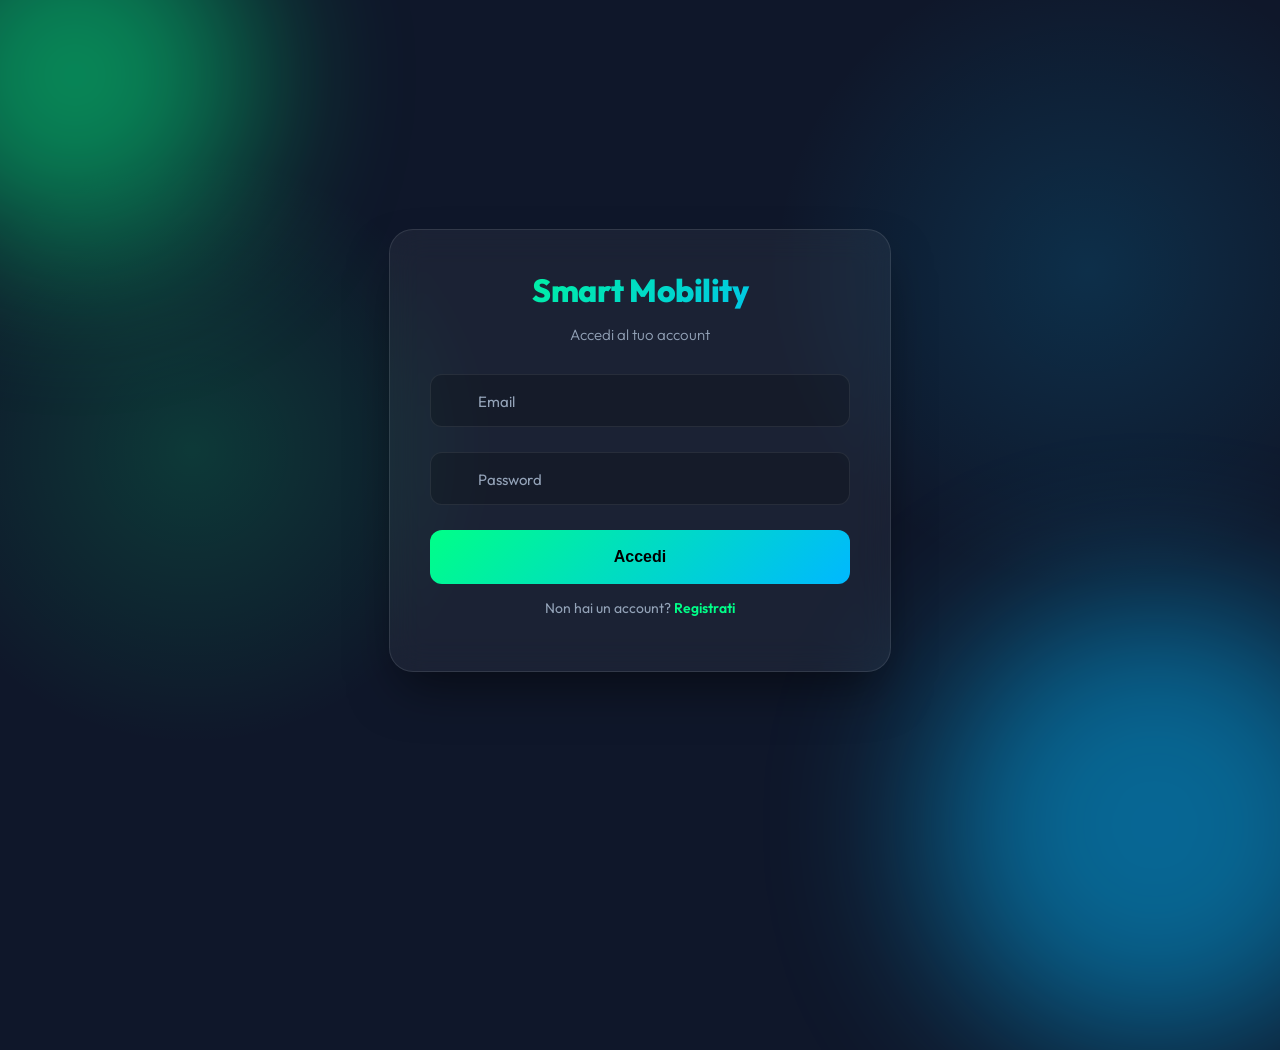
<file: frontend/index.html>
<!DOCTYPE html>
<html lang="it">
<head>
    <meta charset="UTF-8">
    <meta name="theme-color" content="#0f172a">
    <link rel="dns-prefetch" href="http://localhost:8080">
        <meta name="description" content="Prenota il tuo veicolo smart in pochi secondi. Auto, monopattini e biciclette disponibili a Bari.">
    <meta name="viewport" content="width=device-width, initial-scale=1.0">
    <title>Smart Mobility - Prenota Veicolo</title>
    <link rel="preconnect" href="https://fonts.googleapis.com">
    <link rel="preconnect" href="https://fonts.gstatic.com" crossorigin>
    <link href="https://fonts.googleapis.com/css2?family=Outfit:wght@300;400;600;800&display=swap" rel="stylesheet">
    <link rel="stylesheet" href="style.css">
</head>
<body>

    <!-- Navigation Bar -->
    <nav class="navbar">
        <a href="index.html" data-role="CLIENTE,OPERATORE,AMMINISTRATORE" class="active">Prenota Veicolo</a>
        <a href="mappa.html" data-role="CLIENTE,OPERATORE,AMMINISTRATORE">Mappa</a>
        <a href="pagamento.html" data-role="CLIENTE,OPERATORE,AMMINISTRATORE">Pagamenti</a>
        <a href="assistenza.html" data-role="CLIENTE,OPERATORE,AMMINISTRATORE">Assistenza</a>
        <a href="dashboard.html" data-role="OPERATORE,AMMINISTRATORE">Dashboard Operatore</a>
        <a href="storico.html" data-role="CLIENTE,OPERATORE,AMMINISTRATORE">Storico Noleggi</a>
        <a href="gestione_ticket.html" data-role="OPERATORE,AMMINISTRATORE">Gestione Ticket</a>
        <a href="gestione_utenti.html" data-role="OPERATORE,AMMINISTRATORE">Gestione Utenti</a>
        <a href="statistiche.html" data-role="AMMINISTRAZIONE_PUBBLICA">Statistiche PA</a>
    </nav>

    <!-- Effetti di sfondo animati -->
    <div class="blob blob-1"></div>
    <div class="blob blob-2"></div>

    <div class="container">
        <h1>Smart Mobility</h1>
        <p class="subtitle">Prenota il tuo veicolo in un istante</p>

        <div class="input-group">
            <input type="email" id="email" placeholder=" " required autocomplete="off">
            <label for="email">Indirizzo Email</label>
            <svg class="icon" width="20" height="20" viewBox="0 0 24 24" fill="none" stroke="currentColor" stroke-width="2" stroke-linecap="round" stroke-linejoin="round">
                <path d="M4 4h16c1.1 0 2 .9 2 2v12c0 1.1-.9 2-2 2H4c-1.1 0-2-.9-2-2V6c0-1.1.9-2 2-2z"></path>
                <polyline points="22,6 12,13 2,6"></polyline>
            </svg>
        </div>

        <div class="input-group">
            <input type="text" id="codiceVeicolo" placeholder=" " required autocomplete="off">
            <label for="codiceVeicolo">Codice Veicolo (es. AUTO-001)</label>
            <svg class="icon" width="20" height="20" viewBox="0 0 24 24" fill="none" stroke="currentColor" stroke-width="2" stroke-linecap="round" stroke-linejoin="round">
                <rect x="3" y="11" width="18" height="11" rx="2" ry="2"></rect>
                <path d="M7 11V7a5 5 0 0 1 10 0v4"></path>
            </svg>
        </div>

        <div class="input-group">
            <input type="text" id="destinazione" placeholder=" " required autocomplete="off">
            <label for="destinazione">Destinazione (es. Via Sparano)</label>
            <svg class="icon" width="20" height="20" viewBox="0 0 24 24" fill="none" stroke="currentColor" stroke-width="2" stroke-linecap="round" stroke-linejoin="round">
                <path d="M21 10c0 7-9 13-9 13s-9-6-9-13a9 9 0 0 1 18 0z"></path>
                <circle cx="12" cy="10" r="3"></circle>
            </svg>
        </div>

        <button id="preventivoBtn" onclick="calcolaPreventivo()" style="background: rgba(255,255,255,0.1); color: white; margin-bottom: 10px;">
            <span>Calcola Preventivo</span>
        </button>
        <div id="preventivoResult" style="display: none; text-align: center; color: var(--primary); font-size: 1.2rem; margin-bottom: 15px; font-weight: bold;"></div>

        <!-- SEZIONE PROMOZIONI -->
        <div class="input-group" style="display: flex; gap: 10px; margin-bottom: 20px;">
            <div style="flex-grow: 1; position: relative;">
                <input type="text" id="codicePromozione" placeholder=" " autocomplete="off" style="text-transform: uppercase;">
                <label for="codicePromozione">Codice Sconto (Opzionale)</label>
            </div>
            <button id="promoBtn" onclick="verificaPromozione()" style="width: auto; padding: 0 15px; background: rgba(0, 255, 136, 0.2); color: var(--primary); border: 1px solid var(--primary);">
                Verifica
            </button>
        </div>
        <div id="promoMessage" style="display: none; text-align: center; font-size: 0.9rem; margin-top: -15px; margin-bottom: 15px;"></div>

        <button id="bookBtn" onclick="prenotaVeicolo()">
            <span id="btnText">Prenota Ora</span>
            <div id="btnLoader" class="loader"></div>
        </button>

        <div id="responseDiv"></div>
    </div>

    <script>
        let preventivoBase = 0;
        let scontoAttivo = 0;
        let codiceScontoAttivo = null;

        window.onload = function() {
            // Estrae il parametro 'codice' dall'URL se presente
            const urlParams = new URLSearchParams(window.location.search);
            const codice = urlParams.get('codice');
            
            if (codice) {
                const codiceInput = document.getElementById('codiceVeicolo');
                codiceInput.value = codice;
                codiceInput.readOnly = true;
                
                // Evidenzia visivamente che il campo è precompilato
                codiceInput.style.backgroundColor = 'rgba(0, 255, 136, 0.05)';
                codiceInput.style.borderColor = 'var(--primary)';
            }
        };

        function aggiornaUIPreventivo() {
            const preventivoResult = document.getElementById('preventivoResult');
            if (preventivoBase > 0) {
                let totale = preventivoBase - scontoAttivo;
                if (totale < 0) totale = 0;
                
                if (scontoAttivo > 0) {
                    preventivoResult.innerHTML = `Costo Stimato: <span style="text-decoration: line-through; color: var(--text-muted); font-size: 0.9rem;">€${preventivoBase.toFixed(2)}</span> <strong style="color: #00ff88;">€${totale.toFixed(2)}</strong><br><span style="font-size:0.8rem; color:#00ff88;">Sconto applicato: -€${scontoAttivo.toFixed(2)}</span>`;
                } else {
                    preventivoResult.innerHTML = `Costo Stimato: <strong>€${preventivoBase.toFixed(2)}</strong>`;
                }
            }
        }

        async function verificaPromozione() {
            const codice = document.getElementById('codicePromozione').value.trim().toUpperCase();
            const promoMessage = document.getElementById('promoMessage');
            
            if (!codice) {
                promoMessage.textContent = 'Inserisci un codice valido.';
                promoMessage.style.color = '#ff4d6d';
                promoMessage.style.display = 'block';
                return;
            }

            try {
                const response = await fetch('http://localhost:8080/api/promozione/valida', {
                    method: 'POST',
                    headers: getAuthJsonHeaders(),
                    body: JSON.stringify({ codice: codice })
                });
                
                const data = await response.json();
                
                if (response.ok && data.status === 'success') {
                    scontoAttivo = data.sconto;
                    codiceScontoAttivo = codice;
                    promoMessage.textContent = `Promozione applicata! Sconto di €${data.sconto.toFixed(2)}`;
                    promoMessage.style.color = '#00ff88';
                    promoMessage.style.display = 'block';
                    aggiornaUIPreventivo();
                } else {
                    scontoAttivo = 0;
                    codiceScontoAttivo = null;
                    promoMessage.textContent = data.message || 'Codice non valido.';
                    promoMessage.style.color = '#ff4d6d';
                    promoMessage.style.display = 'block';
                    aggiornaUIPreventivo();
                }
            } catch (error) {
                promoMessage.textContent = 'Errore di rete durante la verifica.';
                promoMessage.style.color = '#ff4d6d';
                promoMessage.style.display = 'block';
            }
        }

        async function calcolaPreventivo() {
            const codiceVeicolo = document.getElementById('codiceVeicolo').value.trim();
            const destinazione = document.getElementById('destinazione').value.trim();
            const preventivoResult = document.getElementById('preventivoResult');

            if (!codiceVeicolo || !destinazione) {
                showResponse('error', 'Inserisci codice veicolo e destinazione per il preventivo.');
                return;
            }

            preventivoResult.style.display = 'block';
            preventivoResult.textContent = 'Calcolo in corso...';
            preventivoResult.style.color = 'var(--text-muted)';

            try {
                // Geocoding della destinazione tramite Nominatim (OpenStreetMap)
                const geocodeUrl = `https://nominatim.openstreetmap.org/search?format=json&q=${encodeURIComponent(destinazione + ', Bari')}&limit=1`;
                const geoRes = await fetch(geocodeUrl);
                const geoData = await geoRes.json();

                if (geoData.length === 0) {
                    showResponse('error', 'Destinazione non trovata. Inserisci un indirizzo valido a Bari.');
                    preventivoResult.style.display = 'none';
                    return;
                }

                const destLat = geoData[0].lat;
                const destLon = geoData[0].lon;

                // Chiama il backend con le coordinate della destinazione
                const response = await fetch(`http://localhost:8080/api/preventivo?codiceVeicolo=${codiceVeicolo}&lat=${destLat}&lon=${destLon}`);
                const data = await response.json();

                if (response.ok && data.status === 'success') {
                    preventivoBase = data.preventivo;
                    preventivoResult.style.color = 'var(--primary)';
                    aggiornaUIPreventivo();
                    preventivoResult.innerHTML += `<br><span style="font-size:0.9rem; color:var(--text-muted);">Distanza: ${data.distanza.toFixed(2)} km - Tempo: ${data.minuti} min</span>`;
                } else {
                    showResponse('error', `Errore preventivo: ${data.message}`);
                    preventivoResult.style.display = 'none';
                }
            } catch (error) {
                console.error(error);
                showResponse('error', 'Errore durante il calcolo del preventivo.');
                preventivoResult.style.display = 'none';
            }
        }

        async function prenotaVeicolo() {
            // Lettura valori dagli input
            const email = document.getElementById('email').value.trim();
            const codiceVeicolo = document.getElementById('codiceVeicolo').value.trim();
            
            // Elementi UI
            const responseDiv = document.getElementById('responseDiv');
            const btnText = document.getElementById('btnText');
            const btnLoader = document.getElementById('btnLoader');
            const button = document.getElementById('bookBtn');

            // Reset UI stato precedente
            responseDiv.className = '';
            responseDiv.classList.remove('show');
            
            // Validazione base
            if (!email || !codiceVeicolo) {
                showResponse('error', 'Compila tutti i campi richiesti.');
                return;
            }

            // Attivazione stato di caricamento (animazione bottone)
            btnText.style.display = 'none';
            btnLoader.style.display = 'block';
            button.disabled = true;

            // Costruzione dell'oggetto JSON
            const requestBody = {
                email: email,
                codiceVeicolo: codiceVeicolo
            };

            if (codiceScontoAttivo) {
                requestBody.promozione = codiceScontoAttivo;
            }

            try {
                // Richiesta fetch verso l'API Backend Java
                const response = await fetch('http://localhost:8080/api/prenota', {
                    method: 'POST',
                    headers: getAuthJsonHeaders(),
                    body: JSON.stringify(requestBody)
                });

                // Gestione della risposta
                const data = await response.json();

                if (!response.ok) {
                    if (data.message && data.message.includes('Metodo di pagamento mancante')) {
                        showResponse('error', `✖ ${data.message} Clicca su 'Pagamenti' in alto.`);
                    } else {
                        showResponse('error', `✖ Errore: ${data.message || 'Veicolo non disponibile o operazione fallita'}`);
                    }
                } else if (data.status === 'success') {
                    showResponse('success', `✔ ${data.message}`);
                } else {
                    showResponse('error', `✖ Errore: ${data.message || 'Prenotazione fallita'}`);
                }
            } catch (error) {
                console.error('Errore nella fetch:', error);
                showResponse('error', '✖ Errore di connessione. Il server è avviato?');
            } finally {
                // Ripristino del bottone
                btnText.style.display = 'block';
                btnLoader.style.display = 'none';
                button.disabled = false;
            }
        }

        // Funzione helper per le animazioni del banner di risposta
        function showResponse(type, message) {
            const responseDiv = document.getElementById('responseDiv');
            responseDiv.textContent = message;
            responseDiv.className = type; // Assegna classe 'success' o 'error'
            
            // Trigger reflow per forzare l'animazione CSS
            void responseDiv.offsetWidth;
            responseDiv.classList.add('show');
        }
    </script>
    <script src="AuthGuard.js"></script>
</body>
</html>
</file>
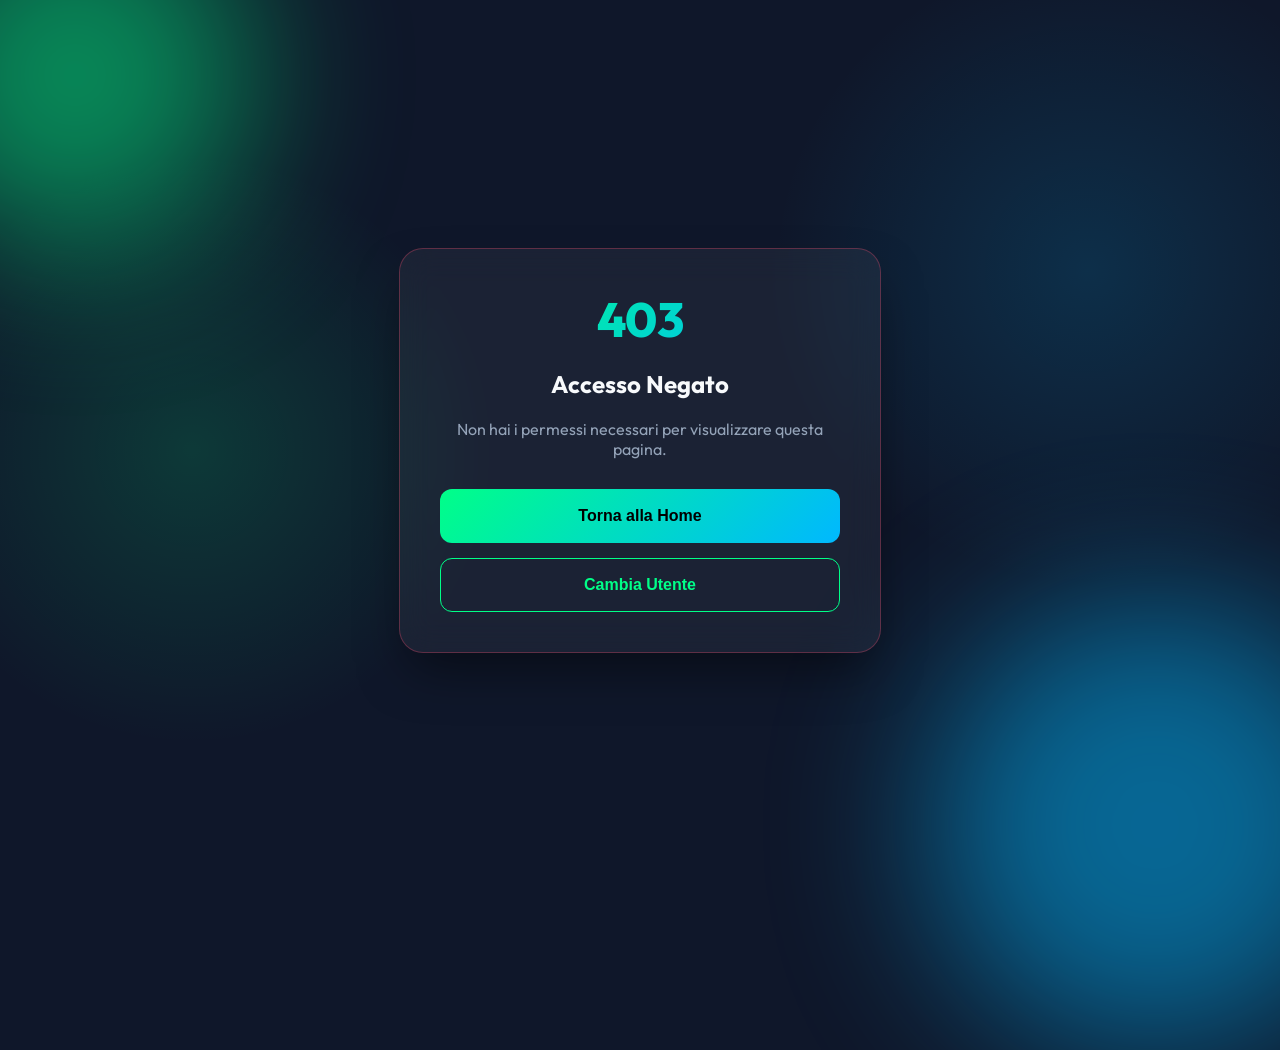
<file: frontend/accesso_negato.html>
<!DOCTYPE html>
<html lang="it">
<head>
    <meta charset="UTF-8">
    <meta name="theme-color" content="#0f172a">
    <link rel="dns-prefetch" href="http://localhost:8080">
        <meta name="description" content="Accesso negato - Smart Mobility.">
    <meta name="viewport" content="width=device-width, initial-scale=1.0">
    <title>Accesso Negato</title>
    <link rel="preconnect" href="https://fonts.googleapis.com">
    <link rel="preconnect" href="https://fonts.gstatic.com" crossorigin>
    <link href="https://fonts.googleapis.com/css2?family=Outfit:wght@300;400;600;800&display=swap" rel="stylesheet">
    <link rel="stylesheet" href="style.css">
</head>
<body style="align-items: center; justify-content: center; height: 100vh;">
    <div class="blob blob-1"></div>
    <div class="blob blob-2"></div>
    
    <div class="container" style="text-align: center; border-color: rgba(255, 77, 109, 0.3);">
        <h1 style="color: #ff4d6d; font-size: 3rem; margin-bottom: 10px;">403</h1>
        <h2>Accesso Negato</h2>
        <p style="color: var(--text-muted); margin-bottom: 30px;">Non hai i permessi necessari per visualizzare questa pagina.</p>
        
        <button onclick="window.location.href='index.html'" style="margin-bottom: 15px; width: 100%;">Torna alla Home</button>
        <button onclick="window.location.href='login.html'" style="background: transparent; border: 1px solid var(--primary); color: var(--primary); width: 100%;">Cambia Utente</button>
    </div>
</body>
</html>
</file>
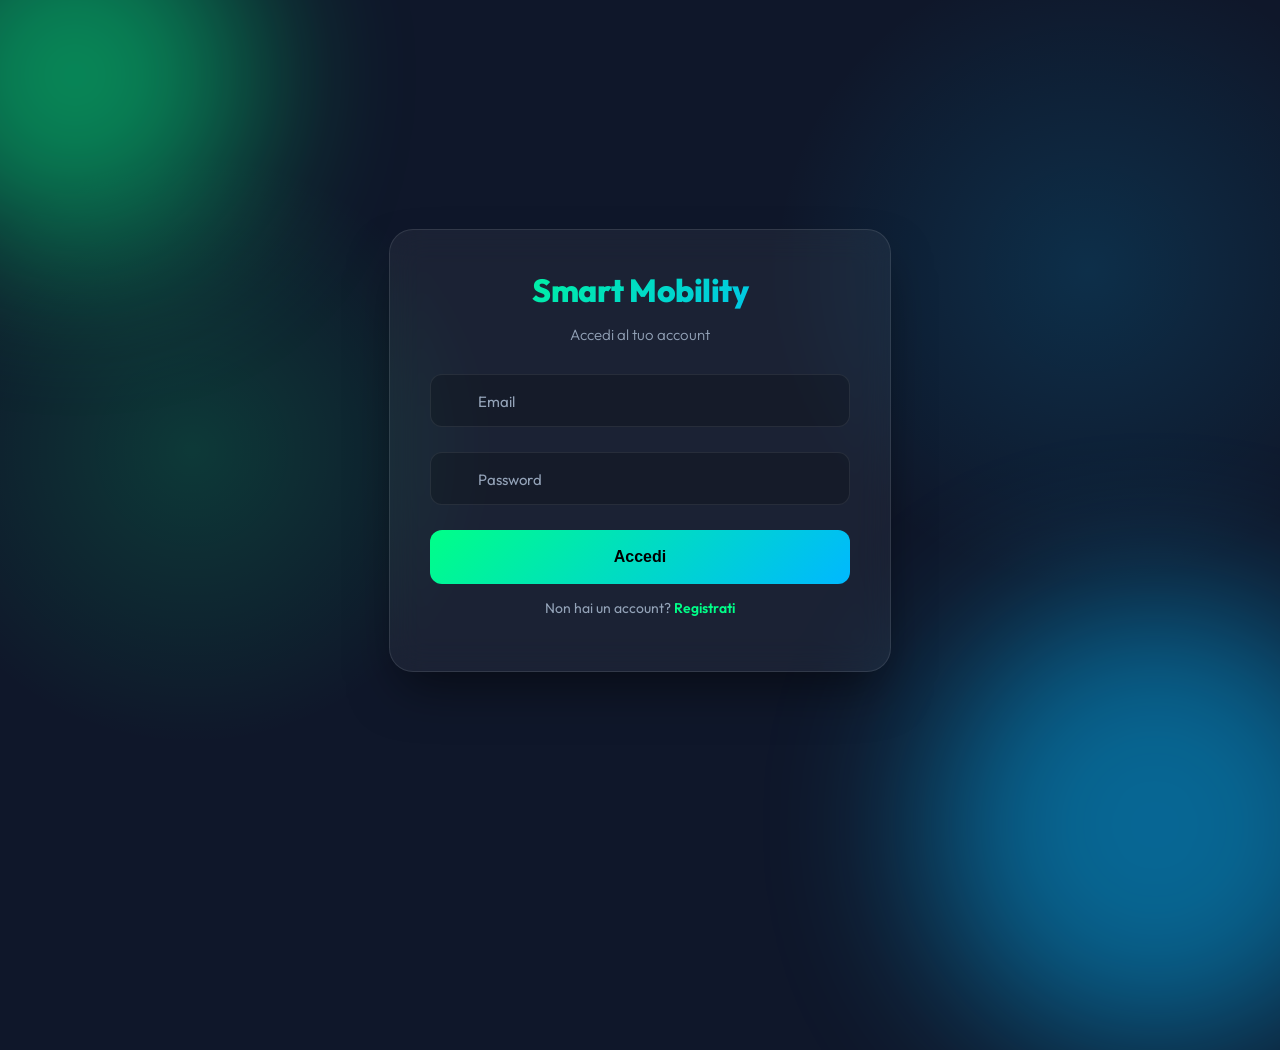
<file: frontend/assistenza.html>
<!DOCTYPE html>
<html lang="it">

<head>
    <meta charset="UTF-8">
    <meta name="theme-color" content="#0f172a">
    <link rel="dns-prefetch" href="http://localhost:8080">
        <meta name="description" content="Contatta il supporto clienti di Smart Mobility.">
    <meta name="viewport" content="width=device-width, initial-scale=1.0">
    <title>Assistenza Clienti - Smart Mobility</title>
    <link rel="preconnect" href="https://fonts.googleapis.com">
    <link rel="preconnect" href="https://fonts.gstatic.com" crossorigin>
    <link href="https://fonts.googleapis.com/css2?family=Outfit:wght@300;400;600;800&display=swap" rel="stylesheet">
    <link rel="stylesheet" href="style.css">
    <style>
        body {
            align-items: flex-start;
            padding: 20px;
            overflow-y: auto;
        }

        .dashboard-container {
            display: flex;
            flex-direction: column;
            width: 100%;
            max-width: 800px;
            margin: 0 auto;
            gap: 30px;
        }

        .form-container, .list-container {
            background: rgba(18, 18, 20, 0.6);
            backdrop-filter: blur(12px);
            border: 1px solid rgba(255, 255, 255, 0.08);
            border-radius: 20px;
            padding: 30px;
        }

        .input-group select, .input-group textarea {
            width: 100%;
            padding: 15px 20px;
            background: rgba(0, 0, 0, 0.2);
            border: 1px solid rgba(255, 255, 255, 0.08);
            border-radius: 12px;
            color: white;
            font-size: 15px;
            font-family: inherit;
            outline: none;
            transition: all 0.3s ease;
            box-sizing: border-box;
            margin-bottom: 20px;
        }

        .input-group select:focus, .input-group textarea:focus {
            border-color: var(--secondary);
            background: rgba(0, 0, 0, 0.4);
            box-shadow: 0 0 0 4px rgba(0, 184, 255, 0.1);
        }

        .input-group textarea {
            min-height: 100px;
            resize: vertical;
        }

        .ticket-item {
            background: rgba(255, 255, 255, 0.03);
            border-radius: 12px;
            padding: 15px;
            margin-bottom: 15px;
            border: 1px solid rgba(255, 255, 255, 0.05);
        }

        .ticket-item h4 {
            margin: 0 0 10px 0;
            color: var(--primary);
        }

        .ticket-item p {
            margin: 5px 0;
            font-size: 14px;
            color: var(--text-muted);
        }

        .badge-attesa { background: rgba(255, 184, 0, 0.1); color: #ffb800; }
        .badge-corso { background: rgba(0, 184, 255, 0.1); color: var(--secondary); }
        .badge-terminata { background: rgba(255, 255, 255, 0.1); color: var(--text-muted); }
    </style>
</head>

<body>

    <nav class="navbar">
        <a href="index.html" data-role="CLIENTE,OPERATORE,AMMINISTRATORE">Prenota Veicolo</a>
        <a href="mappa.html" data-role="CLIENTE,OPERATORE,AMMINISTRATORE">Mappa</a>
        <a href="pagamento.html" data-role="CLIENTE,OPERATORE,AMMINISTRATORE">Pagamenti</a>
        <a href="assistenza.html" data-role="CLIENTE,OPERATORE,AMMINISTRATORE" class="active">Assistenza</a>
        <a href="dashboard.html" data-role="OPERATORE,AMMINISTRATORE">Dashboard Operatore</a>
        <a href="storico.html" data-role="CLIENTE,OPERATORE,AMMINISTRATORE">Storico Noleggi</a>
        <a href="gestione_ticket.html" data-role="OPERATORE,AMMINISTRATORE">Gestione Ticket</a>
        <a href="gestione_utenti.html" data-role="OPERATORE,AMMINISTRATORE">Gestione Utenti</a>
        <a href="statistiche.html" data-role="AMMINISTRAZIONE_PUBBLICA">Statistiche PA</a>
    </nav>

    <div class="blob blob-1" style="top: -50px; left: -50px;"></div>
    <div class="blob blob-2" style="bottom: auto; top: 200px; right: -50px;"></div>

    <div class="dashboard-container">
        
        <div class="dashboard-title" style="text-align: center;">
            <h1>Assistenza Clienti</h1>
            <p class="subtitle">Hai bisogno di aiuto? Inviaci una richiesta</p>
        </div>

        <div class="form-container">
            <h3>Nuova Richiesta</h3>
            <div id="msgBanner" style="display: none; padding: 12px; border-radius: 12px; margin-bottom: 20px; text-align: center;"></div>
            
            <div class="input-group">
                <select id="categoria">
                    <option value="" disabled selected>Seleziona una categoria</option>
                    <option value="Problema al veicolo">Problema al veicolo</option>
                    <option value="Problema di fatturazione">Problema di fatturazione</option>
                    <option value="Incidente">Incidente</option>
                    <option value="Altro">Altro</option>
                </select>
            </div>
            
            <div class="input-group">
                <textarea id="dettagli" placeholder="Descrivi il tuo problema in dettaglio..."></textarea>
            </div>
            
            <button onclick="inviaRichiesta()" id="submitBtn">Invia Richiesta</button>
        </div>

        <div class="list-container">
            <h3>Le tue Richieste</h3>
            <div id="ticketsList">
                <p style="text-align: center; color: var(--text-muted);">Caricamento richieste in corso...</p>
            </div>
        </div>

    </div>

    <script>
        window.onload = function() {
            caricaTickets();
        };

        async function inviaRichiesta() {
            const categoria = document.getElementById('categoria').value;
            const dettagli = document.getElementById('dettagli').value.trim();
            const msgBanner = document.getElementById('msgBanner');
            const submitBtn = document.getElementById('submitBtn');

            msgBanner.style.display = 'none';

            if (!categoria || !dettagli) {
                msgBanner.textContent = 'Completa tutti i campi prima di inviare.';
                msgBanner.style.background = 'rgba(255, 77, 109, 0.1)';
                msgBanner.style.color = '#ff4d6d';
                msgBanner.style.border = '1px solid rgba(255, 77, 109, 0.3)';
                msgBanner.style.display = 'block';
                return;
            }

            submitBtn.disabled = true;

            try {
                const response = await fetch('http://localhost:8080/api/assistenza', {
                    method: 'POST',
                    headers: window.getAuthJsonHeaders(),
                    body: JSON.stringify({ categoria, dettagli })
                });

                const data = await response.json();

                if (response.ok && data.status === 'success') {
                    msgBanner.textContent = 'Richiesta inviata con successo! (ID: ' + data.idSessione + ')';
                    msgBanner.style.background = 'rgba(0, 255, 136, 0.1)';
                    msgBanner.style.color = 'var(--primary)';
                    msgBanner.style.border = '1px solid rgba(0, 255, 136, 0.3)';
                    msgBanner.style.display = 'block';
                    
                    document.getElementById('categoria').value = '';
                    document.getElementById('dettagli').value = '';
                    
                    caricaTickets();
                } else {
                    throw new Error(data.message || 'Errore durante l\'invio');
                }
            } catch (error) {
                msgBanner.textContent = error.message;
                msgBanner.style.background = 'rgba(255, 77, 109, 0.1)';
                msgBanner.style.color = '#ff4d6d';
                msgBanner.style.border = '1px solid rgba(255, 77, 109, 0.3)';
                msgBanner.style.display = 'block';
            } finally {
                submitBtn.disabled = false;
            }
        }

        async function caricaTickets() {
            const container = document.getElementById('ticketsList');

            try {
                const response = await fetch('http://localhost:8080/api/assistenza', {
                    headers: window.getAuthHeaders()
                });

                if (!response.ok) throw new Error("Errore API");

                const tickets = await response.json();

                if (tickets.length === 0) {
                    container.innerHTML = '<p style="text-align: center; color: var(--text-muted);">Non hai richieste di assistenza.</p>';
                    return;
                }

                container.innerHTML = '';
                
                tickets.forEach(t => {
                    const div = document.createElement('div');
                    div.className = 'ticket-item';
                    
                    let badgeClass = 'badge-attesa';
                    let statoText = 'In Attesa';
                    if (t.stato === 'IN_CORSO') { badgeClass = 'badge-corso'; statoText = 'In Corso'; }
                    else if (t.stato === 'TERMINATA') { badgeClass = 'badge-terminata'; statoText = 'Terminata'; }

                    div.innerHTML = `
                        <h4>Ticket ${t.idSessione} <span class="badge ${badgeClass}" style="float: right; font-size: 11px;">${statoText}</span></h4>
                        <p><strong>Categoria:</strong> ${t.categoria}</p>
                        <p><strong>Data:</strong> ${t.data.replace('T', ' ').substring(0, 16)}</p>
                        <p><strong>Dettagli:</strong> ${t.dettagli}</p>
                    `;
                    container.appendChild(div);
                });
            } catch (error) {
                container.innerHTML = '<p style="text-align: center; color: #ff4d6d;">Impossibile caricare le richieste.</p>';
            }
        }
    </script>
    <script src="AuthGuard.js"></script>
</body>
</html>
</file>
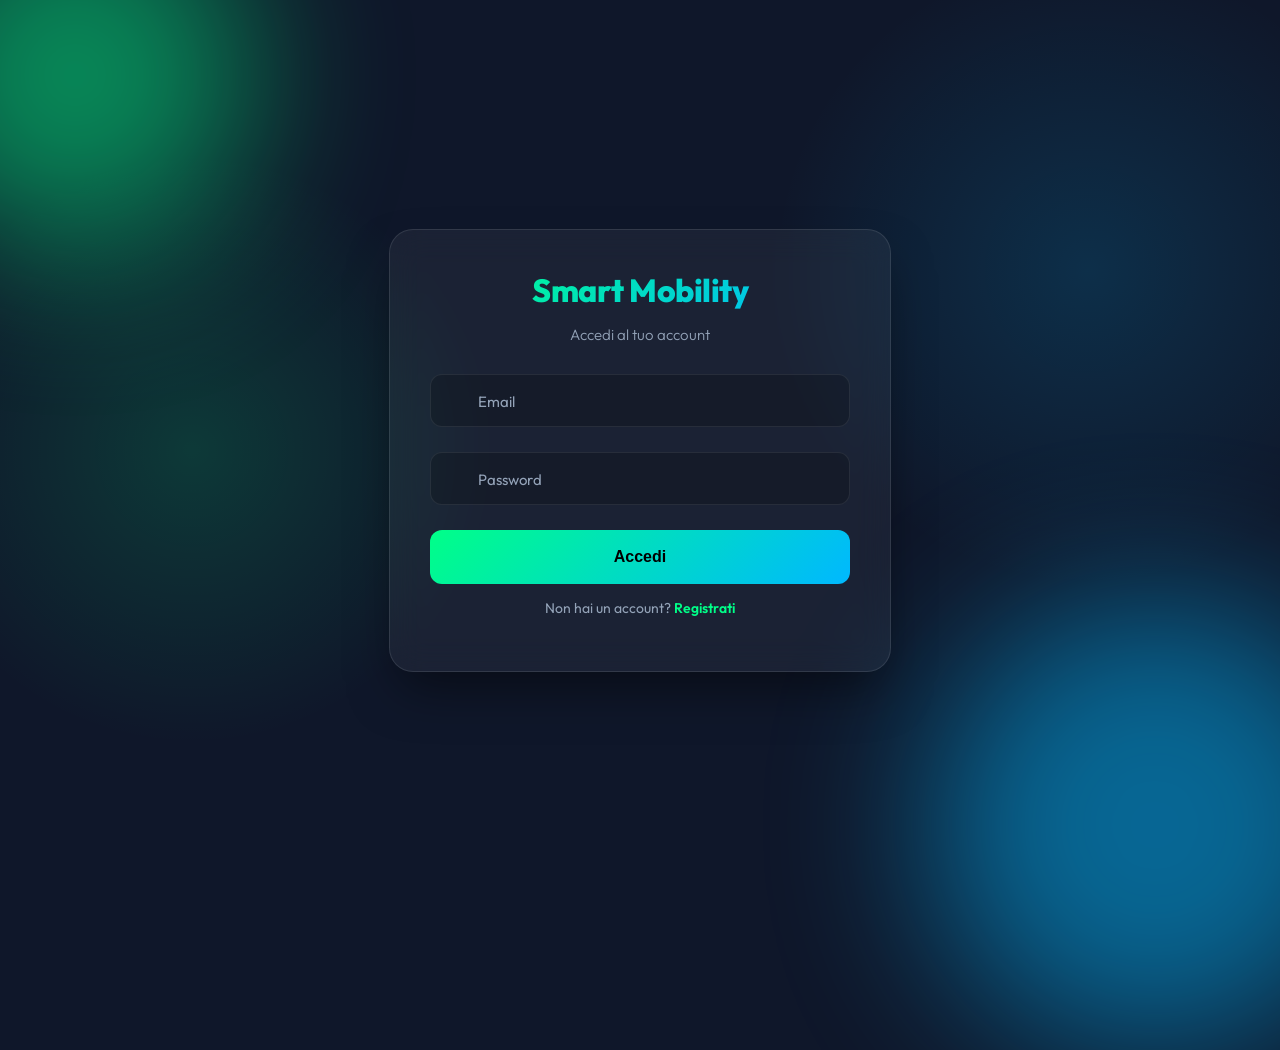
<file: frontend/dashboard.html>
<!DOCTYPE html>
<html lang="it">
<head>
    <meta charset="UTF-8">
    <meta name="theme-color" content="#0f172a">
    <link rel="dns-prefetch" href="http://localhost:8080">
        <meta name="description" content="Dashboard operatore Smart Mobility: gestione veicoli e prenotazioni.">
    <meta name="viewport" content="width=device-width, initial-scale=1.0">
    <title>Smart Mobility - Dashboard Veicoli</title>
    <link rel="preconnect" href="https://fonts.googleapis.com">
    <link rel="preconnect" href="https://fonts.gstatic.com" crossorigin>
    <link href="https://fonts.googleapis.com/css2?family=Outfit:wght@300;400;600;800&display=swap" rel="stylesheet">
    <link rel="stylesheet" href="style.css">
    <style>
        /* Overriding flex alignment for dashboard layout */
        body {
            align-items: flex-start;
            padding: 20px;
            overflow-y: auto;
        }
    </style>
</head>
<body>

    <nav class="navbar">
        <a href="index.html" data-role="CLIENTE,OPERATORE,AMMINISTRATORE">Prenota Veicolo</a>
        <a href="mappa.html" data-role="CLIENTE,OPERATORE,AMMINISTRATORE">Mappa</a>
        <a href="pagamento.html" data-role="CLIENTE,OPERATORE,AMMINISTRATORE">Pagamenti</a>
        <a href="assistenza.html" data-role="CLIENTE,OPERATORE,AMMINISTRATORE">Assistenza</a>
        <a href="dashboard.html" data-role="OPERATORE,AMMINISTRATORE" class="active">Dashboard Operatore</a>
        <a href="storico.html" data-role="CLIENTE,OPERATORE,AMMINISTRATORE">Storico Noleggi</a>
        <a href="gestione_ticket.html" data-role="OPERATORE,AMMINISTRATORE">Gestione Ticket</a>
        <a href="gestione_utenti.html" data-role="OPERATORE,AMMINISTRATORE">Gestione Utenti</a>
        <a href="statistiche.html" data-role="AMMINISTRAZIONE_PUBBLICA">Statistiche PA</a>
    </nav>

    <div class="blob blob-1" style="top: -50px; left: -50px;"></div>
    <div class="blob blob-2" style="bottom: auto; top: 200px; right: -50px;"></div>

    <div style="width: 100%; display: flex; flex-direction: column; align-items: center;">
        <div class="dashboard-title">
            <h1>Veicoli Disponibili</h1>
            <p class="subtitle">Scegli e prenota il veicolo più adatto alle tue esigenze</p>
        </div>

        <div id="veicoli-container" class="veicoli-grid">
            <!-- Loading indicator -->
            <div id="loadingIndicator" style="text-align: center; grid-column: 1 / -1;">
                <div class="loader" style="display: block; border-top-color: var(--primary);"></div>
                <p style="margin-top: 10px; color: var(--text-muted);">Caricamento veicoli in corso...</p>
            </div>
        </div>
    </div>

    <script>
        window.onload = async function() {
            const container = document.getElementById('veicoli-container');
            const loader = document.getElementById('loadingIndicator');

            const controller = new AbortController();
            const timeout = setTimeout(() => controller.abort(), 8000);

            try {
                const response = await fetch('http://localhost:8080/api/veicoli', {
                    headers: window.getAuthHeaders(),
                    signal: controller.signal
                });
                clearTimeout(timeout);

                if (!response.ok) {
                    throw new Error(`HTTP error! status: ${response.status}`);
                }
                const veicoli = await response.json();
                
                loader.style.display = 'none';

                if (veicoli.length === 0) {
                    container.innerHTML = '<p style="text-align: center; grid-column: 1 / -1; color: var(--text-muted);">Nessun veicolo disponibile al momento.</p>';
                    return;
                }

                // Build all cards in a fragment — single DOM reflow
                const fragment = document.createDocumentFragment();
                veicoli.forEach(veicolo => {
                    const card = document.createElement('div');
                    card.className = 'veicolo-card';

                    const isDisponibile = veicolo.stato === 'DISPONIBILE';
                    const badgeColor = isDisponibile ? 'rgba(0, 255, 136, 0.1)' : 'rgba(255, 50, 100, 0.1)';
                    const textColor  = isDisponibile ? 'var(--primary)' : '#ff4d6d';

                    card.innerHTML = `
                        <h3>${veicolo.modello}</h3>
                        <p>Codice: <strong>${veicolo.codice}</strong></p>
                        <span class="badge" style="background: ${badgeColor}; color: ${textColor};">${veicolo.stato}</span>
                        <button onclick="prenota('${veicolo.codice}')" ${!isDisponibile ? 'disabled' : ''}>
                            Prenota
                        </button>
                    `;
                    fragment.appendChild(card);
                });

                loader.remove(); // clean up loader node entirely
                container.appendChild(fragment);

            } catch (error) {
                clearTimeout(timeout);
                const msg = error.name === 'AbortError'
                    ? 'Timeout: il server non risponde.'
                    : 'Impossibile caricare i veicoli. Verifica che il server sia acceso.';
                console.error('Errore nel recupero dei veicoli:', error);
                loader.innerHTML = `<p style="color: #ff4d6d;">${msg}</p>`;
            }
        };

        function prenota(codice) {
            window.location.href = 'index.html?codice=' + codice;
        }
    </script>
    <script src="AuthGuard.js"></script>
</body>
</html>
</file>
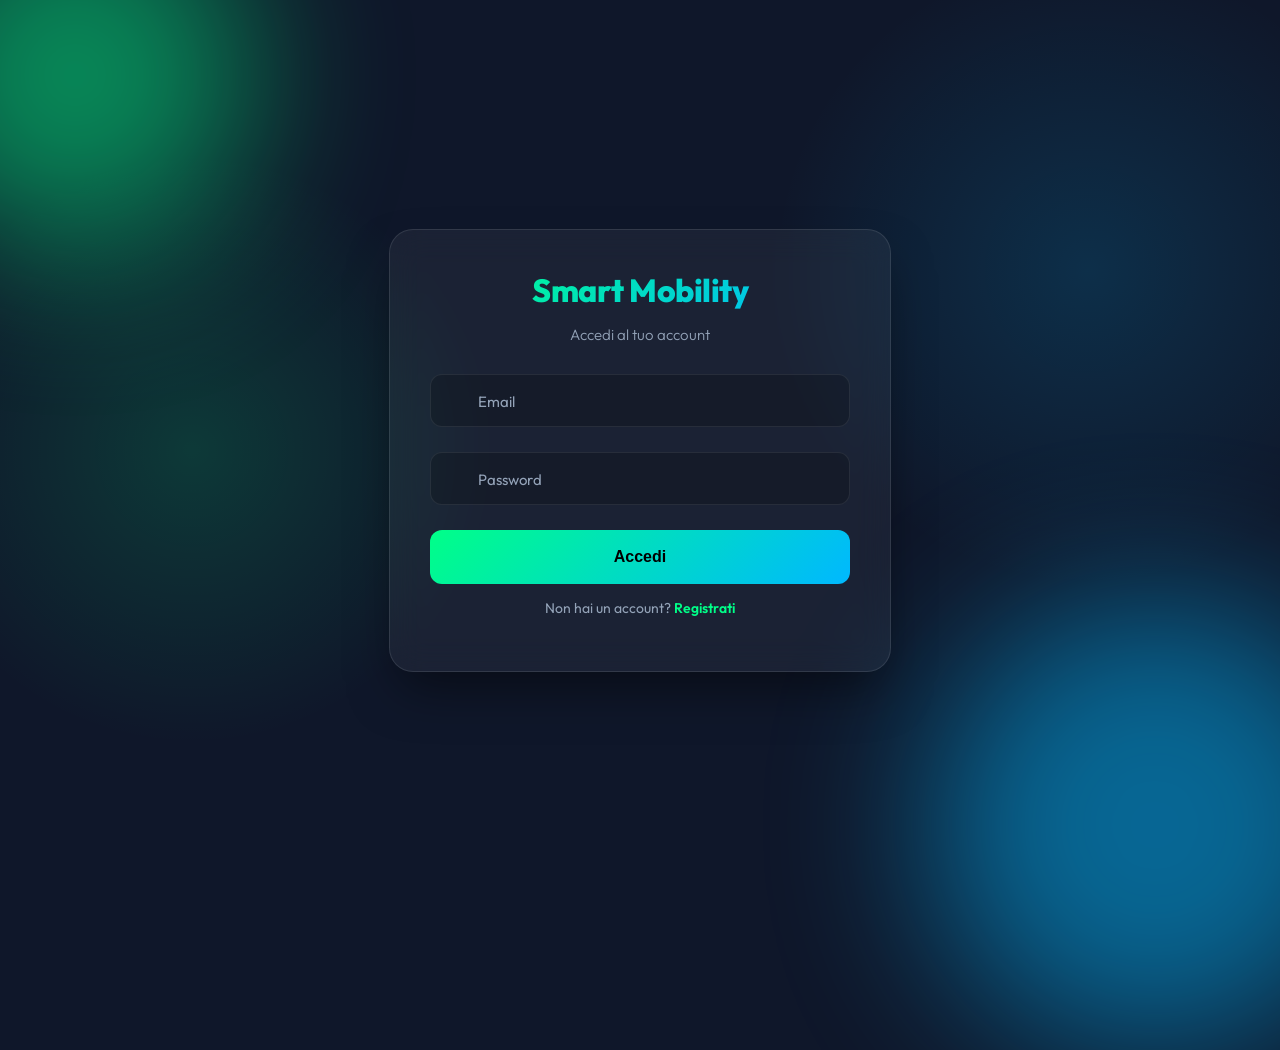
<file: frontend/gestione_ticket.html>
<!DOCTYPE html>
<html lang="it">

<head>
    <meta charset="UTF-8">
    <meta name="theme-color" content="#0f172a">
    <link rel="dns-prefetch" href="http://localhost:8080">
        <meta name="description" content="Gestione ticket di assistenza Smart Mobility.">
    <meta name="viewport" content="width=device-width, initial-scale=1.0">
    <title>Gestione Ticket - Smart Mobility (Operatore)</title>
    <link rel="preconnect" href="https://fonts.googleapis.com">
    <link rel="preconnect" href="https://fonts.gstatic.com" crossorigin>
    <link href="https://fonts.googleapis.com/css2?family=Outfit:wght@300;400;600;800&display=swap" rel="stylesheet">
    <link rel="stylesheet" href="style.css">
    <style>
        body {
            align-items: flex-start;
            padding: 20px;
            overflow-y: auto;
        }

        .dashboard-container {
            display: flex;
            flex-direction: column;
            width: 100%;
            max-width: 900px;
            margin: 0 auto;
            gap: 30px;
        }

        .ticket-card {
            background: rgba(18, 18, 20, 0.6);
            backdrop-filter: blur(12px);
            border: 1px solid rgba(255, 255, 255, 0.08);
            border-radius: 16px;
            padding: 25px;
            margin-bottom: 20px;
            display: flex;
            flex-direction: column;
            gap: 15px;
        }

        .ticket-header {
            display: flex;
            justify-content: space-between;
            align-items: center;
            border-bottom: 1px solid rgba(255, 255, 255, 0.1);
            padding-bottom: 15px;
        }

        .ticket-header h3 {
            margin: 0;
            color: var(--primary);
        }

        .ticket-details p {
            margin: 5px 0;
            font-size: 15px;
            color: var(--text-muted);
        }

        .ticket-details strong {
            color: white;
        }

        .ticket-actions {
            display: flex;
            gap: 15px;
            margin-top: 10px;
        }

        .ticket-actions button {
            flex: 1;
            padding: 12px;
            font-size: 14px;
        }

        .btn-chiudi {
            background: transparent;
            border: 1px solid rgba(255, 77, 109, 0.5);
            color: #ff4d6d;
        }

        .btn-chiudi:hover {
            background: rgba(255, 77, 109, 0.1);
            border-color: #ff4d6d;
        }
    </style>
</head>

<body>

    <nav class="navbar">
        <a href="index.html" data-role="CLIENTE,OPERATORE,AMMINISTRATORE">Prenota Veicolo</a>
        <a href="mappa.html" data-role="CLIENTE,OPERATORE,AMMINISTRATORE">Mappa</a>
        <a href="pagamento.html" data-role="CLIENTE,OPERATORE,AMMINISTRATORE">Pagamenti</a>
        <a href="assistenza.html" data-role="CLIENTE,OPERATORE,AMMINISTRATORE">Assistenza</a>
        <a href="dashboard.html" data-role="OPERATORE,AMMINISTRATORE">Dashboard Operatore</a>
        <a href="storico.html" data-role="CLIENTE,OPERATORE,AMMINISTRATORE">Storico Noleggi</a>
        <a href="gestione_ticket.html" data-role="OPERATORE,AMMINISTRATORE" class="active">Gestione Ticket</a>
        <a href="gestione_utenti.html" data-role="OPERATORE,AMMINISTRATORE">Gestione Utenti</a>
        <a href="statistiche.html" data-role="AMMINISTRAZIONE_PUBBLICA">Statistiche PA</a>
    </nav>

    <div class="blob blob-1" style="top: -50px; left: -50px;"></div>
    <div class="blob blob-2" style="bottom: auto; top: 200px; right: -50px;"></div>

    <div class="dashboard-container">
        
        <div class="dashboard-title" style="text-align: center;">
            <h1>Coda Ticket di Assistenza</h1>
            <p class="subtitle">Gestisci le richieste in attesa</p>
        </div>

        <div id="ticketsContainer">
            <p style="text-align: center; color: var(--text-muted);">Caricamento ticket in corso...</p>
        </div>

    </div>

    <script>
        window.onload = function() {
            caricaTickets();
        };

        async function caricaTickets() {
            const container = document.getElementById('ticketsContainer');

            try {
                const response = await fetch('http://localhost:8080/api/ticket', {
                    headers: window.getAuthHeaders()
                });

                if (!response.ok) throw new Error("Errore API");

                const tickets = await response.json();

                if (tickets.length === 0) {
                    container.innerHTML = '<p style="text-align: center; color: var(--text-muted);">Nessun ticket in attesa al momento.</p>';
                    return;
                }

                container.innerHTML = '';
                
                tickets.forEach(t => {
                    const card = document.createElement('div');
                    card.className = 'ticket-card';
                    
                    card.innerHTML = `
                        <div class="ticket-header">
                            <h3>${t.idSessione}</h3>
                            <span class="badge" style="background: rgba(255, 184, 0, 0.1); color: #ffb800;">IN ATTESA</span>
                        </div>
                        <div class="ticket-details">
                            <p><strong>Categoria:</strong> ${t.categoria}</p>
                            <p><strong>Data Segnalazione:</strong> ${t.data.replace('T', ' ').substring(0, 16)}</p>
                            <p><strong>Dettagli:</strong> ${t.dettagli}</p>
                        </div>
                        <div class="ticket-actions">
                            <button onclick="assegnaTicket('${t.idSessione}')">Prendi in Carico</button>
                            <button class="btn-chiudi" onclick="chiudiTicket('${t.idSessione}')">Chiudi Direttamente</button>
                        </div>
                    `;
                    container.appendChild(card);
                });
            } catch (error) {
                container.innerHTML = '<p style="text-align: center; color: #ff4d6d;">Impossibile caricare i ticket.</p>';
            }
        }

        async function assegnaTicket(id) {
            if (!confirm(`Sei sicuro di voler prendere in carico il ticket ${id}?`)) return;
            
            try {
                const response = await fetch('http://localhost:8080/api/ticket/assegna', {
                    method: 'POST',
                    headers: window.getAuthJsonHeaders(),
                    body: JSON.stringify({ idSessione: id })
                });
                
                if (response.ok) {
                    alert("Ticket preso in carico con successo!");
                    caricaTickets();
                } else {
                    alert("Errore nell'assegnazione.");
                }
            } catch (error) {
                alert("Errore di connessione al server.");
            }
        }

        async function chiudiTicket(id) {
            if (!confirm(`Sei sicuro di voler chiudere il ticket ${id}?`)) return;
            
            try {
                const response = await fetch('http://localhost:8080/api/ticket/chiudi', {
                    method: 'POST',
                    headers: window.getAuthJsonHeaders(),
                    body: JSON.stringify({ idSessione: id })
                });
                
                if (response.ok) {
                    alert("Ticket chiuso con successo!");
                    caricaTickets();
                } else {
                    alert("Errore nella chiusura.");
                }
            } catch (error) {
                alert("Errore di connessione al server.");
            }
        }
    </script>
    <script src="AuthGuard.js"></script>
</body>
</html>
</file>
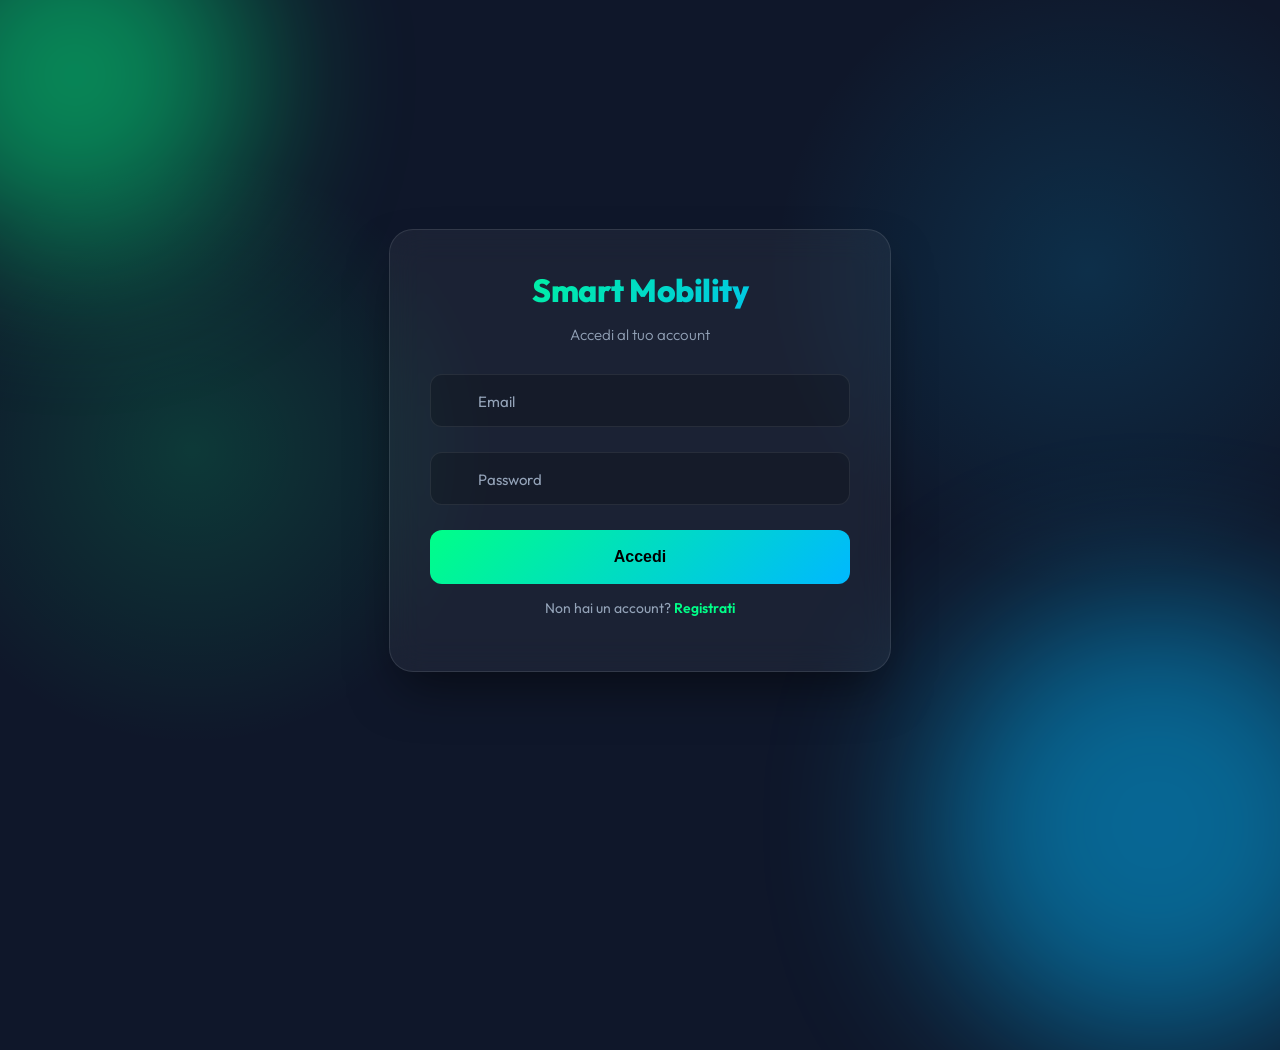
<file: frontend/gestione_utenti.html>
<!DOCTYPE html>
<html lang="it">

<head>
    <meta charset="UTF-8">
    <meta name="theme-color" content="#0f172a">
    <link rel="dns-prefetch" href="http://localhost:8080">
        <meta name="description" content="Gestione utenti e account Smart Mobility.">
    <meta name="viewport" content="width=device-width, initial-scale=1.0">
    <title>Gestione Utenti - Smart Mobility (Operatore)</title>
    <link rel="preconnect" href="https://fonts.googleapis.com">
    <link rel="preconnect" href="https://fonts.gstatic.com" crossorigin>
    <link href="https://fonts.googleapis.com/css2?family=Outfit:wght@300;400;600;800&display=swap" rel="stylesheet">
    <link rel="stylesheet" href="style.css">
    <style>
        body {
            align-items: flex-start;
            padding: 20px;
            overflow-y: auto;
        }

        .dashboard-container {
            display: flex;
            flex-direction: column;
            width: 100%;
            max-width: 700px;
            margin: 0 auto;
            gap: 30px;
        }

        .search-container {
            background: rgba(18, 18, 20, 0.6);
            backdrop-filter: blur(12px);
            border: 1px solid rgba(255, 255, 255, 0.08);
            border-radius: 16px;
            padding: 30px;
            box-shadow: 0 10px 40px rgba(0, 0, 0, 0.3);
            display: flex;
            gap: 15px;
            align-items: center;
        }

        .search-container input {
            flex: 1;
            padding: 15px 20px;
            background: rgba(0, 0, 0, 0.2);
            border: 1px solid rgba(255, 255, 255, 0.08);
            border-radius: 12px;
            color: white;
            font-size: 16px;
            outline: none;
            transition: all 0.3s ease;
        }

        .search-container input:focus {
            border-color: var(--primary);
        }

        .search-btn {
            background: var(--primary);
            color: #121214;
            border: none;
            padding: 15px 25px;
            border-radius: 12px;
            font-weight: 600;
            cursor: pointer;
            transition: all 0.3s ease;
        }

        .search-btn:hover {
            transform: translateY(-2px);
        }

        .user-card {
            background: rgba(18, 18, 20, 0.6);
            backdrop-filter: blur(12px);
            border: 1px solid rgba(255, 255, 255, 0.08);
            border-radius: 16px;
            padding: 30px;
            display: none;
            flex-direction: column;
            gap: 15px;
        }

        .user-header {
            display: flex;
            justify-content: space-between;
            align-items: center;
            border-bottom: 1px solid rgba(255, 255, 255, 0.1);
            padding-bottom: 15px;
        }

        .user-header h3 {
            margin: 0;
            font-size: 22px;
            color: white;
        }

        .user-details p {
            margin: 8px 0;
            color: var(--text-muted);
        }

        .badge.bloccato {
            background: rgba(255, 77, 109, 0.1);
            color: #ff4d6d;
            border: 1px solid rgba(255, 77, 109, 0.3);
        }

        .badge.attivo {
            background: rgba(0, 255, 136, 0.1);
            color: var(--primary);
            border: 1px solid rgba(0, 255, 136, 0.3);
        }

        .action-container {
            margin-top: 20px;
            border-top: 1px solid rgba(255, 255, 255, 0.1);
            padding-top: 20px;
            display: flex;
            flex-direction: column;
            gap: 15px;
        }

        .action-container textarea {
            width: 100%;
            padding: 15px;
            background: rgba(0, 0, 0, 0.2);
            border: 1px solid rgba(255, 255, 255, 0.08);
            border-radius: 12px;
            color: white;
            font-size: 14px;
            outline: none;
            resize: vertical;
            min-height: 80px;
        }

        .block-btn {
            background: #ff4d6d;
            color: white;
            border: none;
            padding: 15px;
            border-radius: 12px;
            font-weight: 600;
            cursor: pointer;
            transition: all 0.3s ease;
        }

        .block-btn:hover {
            background: #e63956;
            transform: translateY(-2px);
        }

    </style>
</head>

<body>

    <nav class="navbar">
        <a href="index.html" data-role="CLIENTE,OPERATORE,AMMINISTRATORE">Prenota Veicolo</a>
        <a href="mappa.html" data-role="CLIENTE,OPERATORE,AMMINISTRATORE">Mappa</a>
        <a href="pagamento.html" data-role="CLIENTE,OPERATORE,AMMINISTRATORE">Pagamenti</a>
        <a href="assistenza.html" data-role="CLIENTE,OPERATORE,AMMINISTRATORE">Assistenza</a>
        <a href="dashboard.html" data-role="OPERATORE,AMMINISTRATORE">Dashboard Operatore</a>
        <a href="storico.html" data-role="CLIENTE,OPERATORE,AMMINISTRATORE">Storico Noleggi</a>
        <a href="gestione_ticket.html" data-role="OPERATORE,AMMINISTRATORE">Gestione Ticket</a>
        <a href="gestione_utenti.html" data-role="OPERATORE,AMMINISTRATORE" class="active">Gestione Utenti</a>
        <a href="statistiche.html" data-role="AMMINISTRAZIONE_PUBBLICA">Statistiche PA</a>
    </nav>

    <div class="blob blob-1" style="top: -50px; left: -50px;"></div>
    <div class="blob blob-2" style="bottom: auto; top: 200px; right: -50px;"></div>

    <div class="dashboard-container">
        
        <div class="dashboard-title" style="text-align: center;">
            <h1>Gestione Utenti</h1>
            <p class="subtitle">Ricerca e sanziona account fraudolenti</p>
        </div>

        <div id="msgBanner" style="display: none; padding: 15px; border-radius: 12px; margin-bottom: 20px; text-align: center; font-weight: 500;"></div>

        <div class="search-container">
            <input type="email" id="searchEmail" placeholder="Inserisci l'email dell'utente da cercare...">
            <button class="search-btn" onclick="cercaUtente()">Cerca</button>
        </div>

        <div id="userCard" class="user-card">
            <div class="user-header">
                <h3 id="userName">Nome Utente</h3>
                <span id="userStatus" class="badge">STATO</span>
            </div>
            
            <div class="user-details">
                <p><strong>Email:</strong> <span id="userEmail">-</span></p>
                <p><strong>Ruolo:</strong> <span id="userRole">-</span></p>
            </div>

            <div id="actionContainer" class="action-container">
                <p style="color: white; font-weight: 600; margin-bottom: 5px;">Provvedimento Disciplinare</p>
                <textarea id="motivazione" placeholder="Inserisci la motivazione del blocco dell'account..."></textarea>
                <button class="block-btn" onclick="bloccaUtente()">Blocca Definitivamente</button>
            </div>
        </div>
    </div>

    <script>
        let currentEmail = '';

        function showMessage(msg, isError = false) {
            const banner = document.getElementById('msgBanner');
            banner.textContent = msg;
            banner.style.display = 'block';
            if (isError) {
                banner.style.background = 'rgba(255, 77, 109, 0.1)';
                banner.style.color = '#ff4d6d';
                banner.style.border = '1px solid rgba(255, 77, 109, 0.3)';
            } else {
                banner.style.background = 'rgba(0, 255, 136, 0.1)';
                banner.style.color = 'var(--primary)';
                banner.style.border = '1px solid rgba(0, 255, 136, 0.3)';
            }
        }

        async function cercaUtente() {
            const email = document.getElementById('searchEmail').value.trim();
            const card = document.getElementById('userCard');
            const banner = document.getElementById('msgBanner');
            
            if (!email) {
                showMessage('Inserisci un\'email valida.', true);
                card.style.display = 'none';
                return;
            }

            banner.style.display = 'none';

            try {
                const response = await fetch(`http://localhost:8080/api/account?email=${encodeURIComponent(email)}`, {
                    headers: window.getAuthHeaders()
                });

                const data = await response.json();

                if (response.ok) {
                    currentEmail = data.email;
                    document.getElementById('userName').textContent = `${data.nome} ${data.cognome}`;
                    document.getElementById('userEmail').textContent = data.email;
                    document.getElementById('userRole').textContent = data.ruolo;

                    const statusBadge = document.getElementById('userStatus');
                    statusBadge.textContent = data.stato;
                    statusBadge.className = 'badge ' + (data.stato === 'ATTIVO' ? 'attivo' : (data.stato === 'BLOCCATO' ? 'bloccato' : ''));

                    if (data.stato === 'BLOCCATO') {
                        document.getElementById('actionContainer').style.display = 'none';
                    } else {
                        document.getElementById('actionContainer').style.display = 'flex';
                    }

                    card.style.display = 'flex';
                } else {
                    showMessage(data.message || 'Utente non trovato.', true);
                    card.style.display = 'none';
                }
            } catch (error) {
                console.error(error);
                showMessage('Errore di connessione col server.', true);
                card.style.display = 'none';
            }
        }

        async function bloccaUtente() {
            const motivazione = document.getElementById('motivazione').value.trim();
            if (!motivazione) {
                showMessage('La motivazione è obbligatoria per procedere al blocco.', true);
                return;
            }

            if (!confirm(`Sei sicuro di voler bloccare l'account ${currentEmail}? L'azione è irreversibile.`)) {
                return;
            }

            try {
                const response = await fetch('http://localhost:8080/api/account/blocca', {
                    method: 'POST',
                    headers: window.getAuthJsonHeaders(),
                    body: JSON.stringify({ email: currentEmail, motivazione: motivazione })
                });

                const data = await response.json();

                if (response.ok && data.status === 'success') {
                    showMessage('Account bloccato con successo.', false);
                    document.getElementById('motivazione').value = '';
                    cercaUtente(); // Ricarica i dati
                } else {
                    showMessage(data.message || 'Errore durante il blocco.', true);
                }
            } catch (error) {
                console.error(error);
                showMessage('Errore di connessione.', true);
            }
        }
    </script>
    <script src="AuthGuard.js"></script>
</body>
</html>
</file>
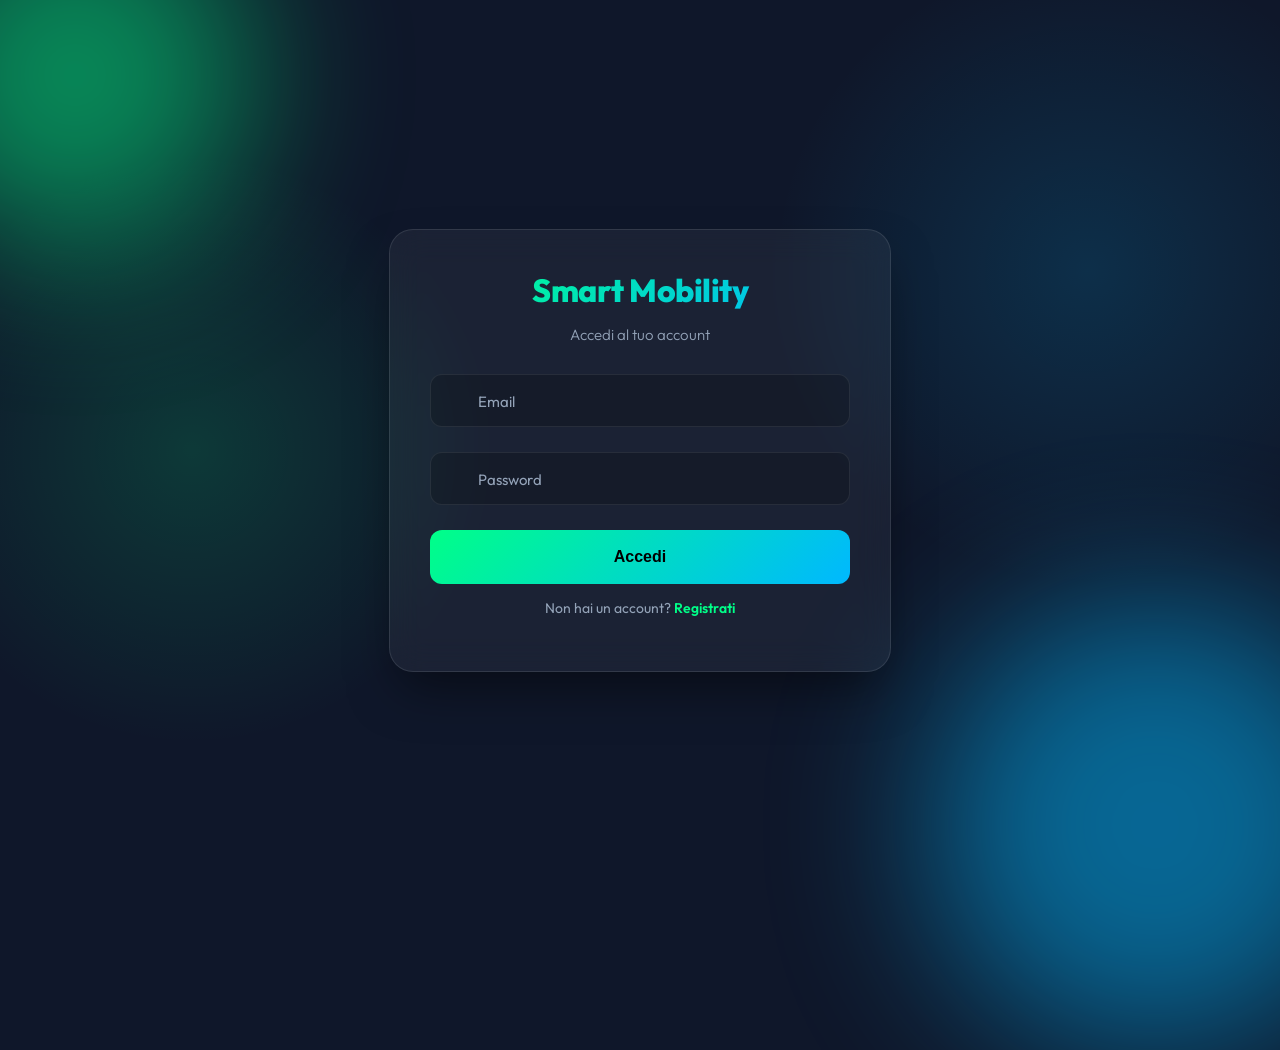
<file: frontend/login.html>
<!DOCTYPE html>
<html lang="it">

<head>
    <meta charset="UTF-8">
    <meta name="theme-color" content="#0f172a">
    <link rel="dns-prefetch" href="http://localhost:8080">
        <meta name="description" content="Accedi al tuo account Smart Mobility.">
    <meta name="viewport" content="width=device-width, initial-scale=1.0">
    <title>Login - Smart Mobility</title>
    <link rel="preconnect" href="https://fonts.googleapis.com">
    <link rel="preconnect" href="https://fonts.gstatic.com" crossorigin>
    <link href="https://fonts.googleapis.com/css2?family=Outfit:wght@300;400;600;800&display=swap" rel="stylesheet">
    <link rel="stylesheet" href="style.css">
</head>

<body style="align-items: center; justify-content: center; height: 100vh;">
    <div class="blob blob-1"></div>
    <div class="blob blob-2"></div>

    <div class="container" style="max-width: 420px; padding: 40px;">
        <h1 style="font-size: 2rem; margin-bottom: 5px;">Smart Mobility</h1>
        <p class="subtitle" style="margin-bottom: 30px;">Accedi al tuo account</p>

        <div id="errorBanner" style="display: none; padding: 12px; border-radius: 12px; background: rgba(255, 77, 109, 0.1); border: 1px solid rgba(255, 77, 109, 0.3); color: #ff4d6d; font-size: 14px; margin-bottom: 20px; text-align: center;"></div>

        <div class="input-group">
            <input type="email" id="email" placeholder=" " required autocomplete="email">
            <label for="email">Email</label>
        </div>

        <div class="input-group">
            <input type="password" id="password" placeholder=" " required autocomplete="current-password">
            <label for="password">Password</label>
        </div>

        <button id="loginBtn" onclick="eseguiLogin()" style="width: 100%; margin-bottom: 15px;">
            <span id="btnText">Accedi</span>
            <div id="btnLoader" class="loader" style="display: none;"></div>
        </button>

        <p style="text-align: center; color: var(--text-muted); font-size: 14px;">
            Non hai un account? <a href="registrazione.html" style="color: var(--primary); text-decoration: none; font-weight: 600;">Registrati</a>
        </p>
    </div>

    <script>
        // Se già loggato, redirect alla home
        if (localStorage.getItem('authToken')) {
            window.location.href = 'index.html';
        }

        async function eseguiLogin() {
            const email = document.getElementById('email').value.trim();
            const password = document.getElementById('password').value;
            const errorBanner = document.getElementById('errorBanner');
            const btnText = document.getElementById('btnText');
            const btnLoader = document.getElementById('btnLoader');
            const button = document.getElementById('loginBtn');

            errorBanner.style.display = 'none';

            if (!email || !password) {
                errorBanner.textContent = 'Inserisci email e password.';
                errorBanner.style.display = 'block';
                return;
            }

            btnText.style.display = 'none';
            btnLoader.style.display = 'block';
            button.disabled = true;

            try {
                const response = await fetch('http://localhost:8080/api/auth/login', {
                    method: 'POST',
                    headers: { 'Content-Type': 'application/json' },
                    body: JSON.stringify({ email: email, password: password })
                });

                const data = await response.json();

                if (response.ok && data.status === 'success') {
                    // Salva token e dati utente
                    localStorage.setItem('authToken', data.token);
                    localStorage.setItem('userRole', data.ruolo);
                    localStorage.setItem('userName', data.nome + ' ' + data.cognome);
                    localStorage.setItem('userEmail', data.email);

                    if (data.ruolo === 'AMMINISTRAZIONE_PUBBLICA') {
                        window.location.href = 'statistiche.html';
                    } else if (data.ruolo === 'OPERATORE' || data.ruolo === 'AMMINISTRATORE') {
                        window.location.href = 'dashboard.html';
                    } else {
                        window.location.href = 'index.html';
                    }
                } else {
                    errorBanner.textContent = data.message || 'Credenziali non valide.';
                    errorBanner.style.display = 'block';
                }
            } catch (error) {
                errorBanner.textContent = 'Impossibile connettersi al server.';
                errorBanner.style.display = 'block';
            } finally {
                btnText.style.display = 'inline';
                btnLoader.style.display = 'none';
                button.disabled = false;
            }
        }

        // Login con Enter
        document.addEventListener('keydown', (e) => {
            if (e.key === 'Enter') eseguiLogin();
        });
    </script>
</body>

</html>
</file>
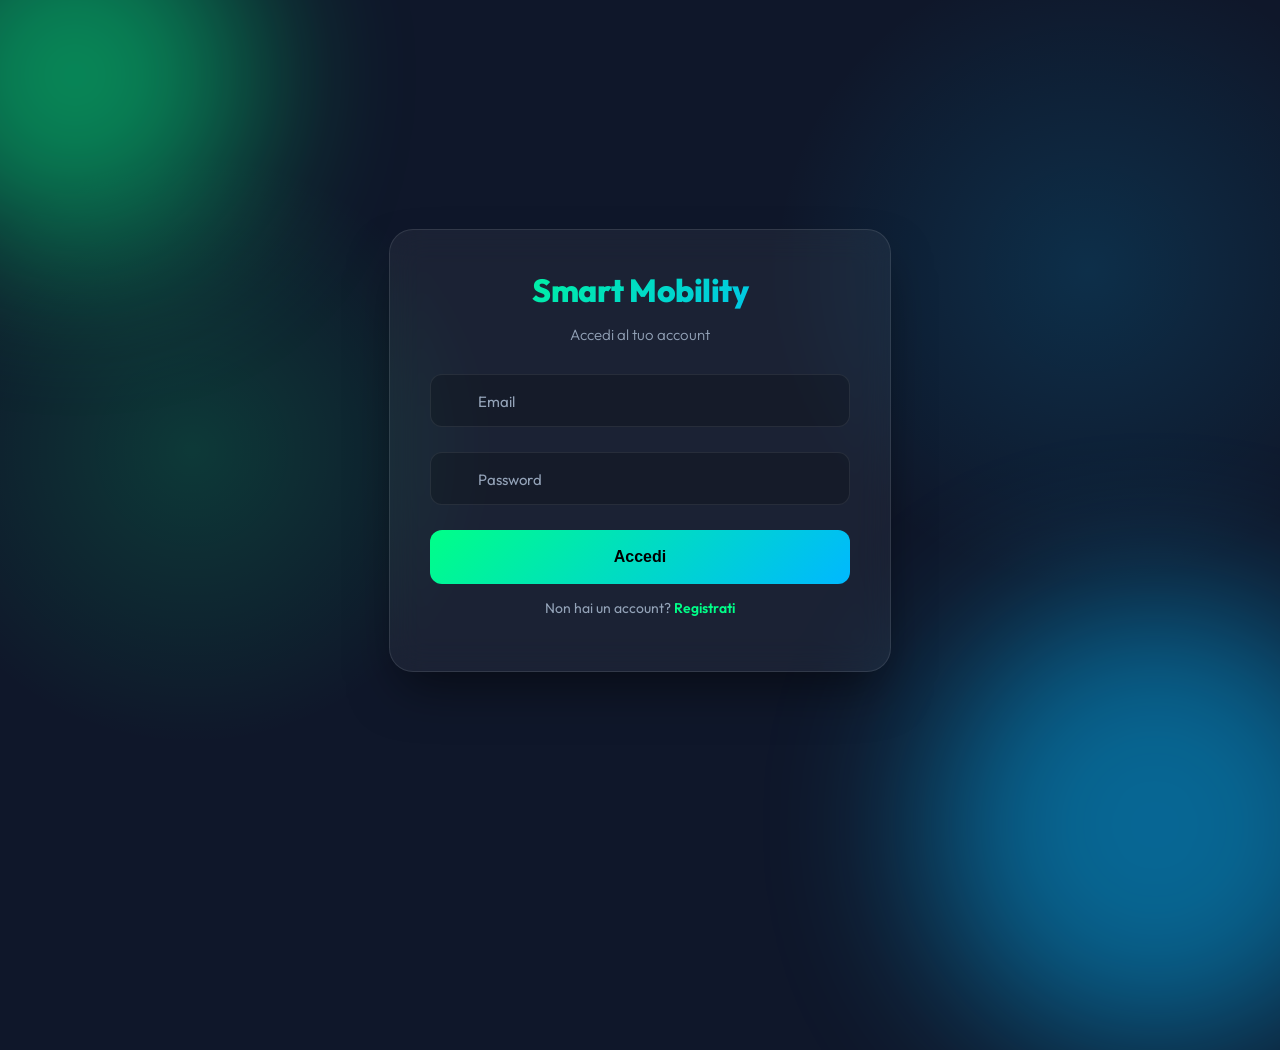
<file: frontend/pagamento.html>
<!DOCTYPE html>
<html lang="it">

<head>
    <meta charset="UTF-8">
    <meta name="theme-color" content="#0f172a">
    <link rel="dns-prefetch" href="http://localhost:8080">
        <meta name="description" content="Gestisci i tuoi metodi di pagamento su Smart Mobility.">
    <meta name="viewport" content="width=device-width, initial-scale=1.0">
    <title>Metodi di Pagamento - Smart Mobility</title>
    <link rel="preconnect" href="https://fonts.googleapis.com">
    <link rel="preconnect" href="https://fonts.gstatic.com" crossorigin>
    <link href="https://fonts.googleapis.com/css2?family=Outfit:wght@300;400;600;800&display=swap" rel="stylesheet">
    <link rel="stylesheet" href="style.css">
    <style>
        body {
            align-items: flex-start;
            padding: 20px;
            overflow-y: auto;
        }

        .dashboard-container {
            display: flex;
            flex-direction: column;
            width: 100%;
            max-width: 600px;
            margin: 0 auto;
            gap: 30px;
        }

        .form-container {
            background: rgba(18, 18, 20, 0.6);
            backdrop-filter: blur(12px);
            border: 1px solid rgba(255, 255, 255, 0.08);
            border-radius: 20px;
            padding: 40px;
            box-shadow: 0 10px 40px rgba(0, 0, 0, 0.3);
        }



        .row-inputs {
            display: flex;
            gap: 20px;
        }

        .row-inputs .input-group {
            flex: 1;
        }

        .submit-btn {
            background: var(--primary);
            color: #121214;
            border: none;
            padding: 16px;
            border-radius: 12px;
            font-weight: 600;
            font-size: 16px;
            cursor: pointer;
            width: 100%;
            transition: all 0.3s ease;
            margin-top: 10px;
        }

        .submit-btn:hover {
            background: var(--secondary);
            transform: translateY(-2px);
        }

        .card-preview {
            background: linear-gradient(135deg, #2a2a35 0%, #1e1e24 100%);
            border-radius: 16px;
            padding: 25px;
            margin-bottom: 30px;
            border: 1px solid rgba(255, 255, 255, 0.1);
            position: relative;
            overflow: hidden;
            min-height: 120px;
            display: flex;
            flex-direction: column;
            justify-content: flex-end;
        }

        .card-preview::before {
            content: '';
            position: absolute;
            top: -50px;
            right: -50px;
            width: 150px;
            height: 150px;
            background: rgba(255, 255, 255, 0.03);
            border-radius: 50%;
        }

        .card-number-display {
            font-size: 24px;
            letter-spacing: 2px;
            margin-bottom: 15px;
            font-family: monospace;
            color: white;
        }

        .card-info-display {
            display: flex;
            justify-content: space-between;
            color: var(--text-muted);
            font-size: 14px;
        }
    </style>
</head>

<body>

    <nav class="navbar">
        <a href="index.html" data-role="CLIENTE,OPERATORE,AMMINISTRATORE">Prenota Veicolo</a>
        <a href="mappa.html" data-role="CLIENTE,OPERATORE,AMMINISTRATORE">Mappa</a>
        <a href="pagamento.html" data-role="CLIENTE,OPERATORE,AMMINISTRATORE" class="active">Pagamenti</a>
        <a href="assistenza.html" data-role="CLIENTE,OPERATORE,AMMINISTRATORE">Assistenza</a>
        <a href="dashboard.html" data-role="OPERATORE,AMMINISTRATORE">Dashboard Operatore</a>
        <a href="storico.html" data-role="CLIENTE,OPERATORE,AMMINISTRATORE">Storico Noleggi</a>
        <a href="gestione_ticket.html" data-role="OPERATORE,AMMINISTRATORE">Gestione Ticket</a>
        <a href="gestione_utenti.html" data-role="OPERATORE,AMMINISTRATORE">Gestione Utenti</a>
        <a href="statistiche.html" data-role="AMMINISTRAZIONE_PUBBLICA">Statistiche PA</a>
    </nav>

    <div class="blob blob-1" style="top: -50px; left: -50px;"></div>
    <div class="blob blob-2" style="bottom: auto; top: 200px; right: -50px;"></div>

    <div class="dashboard-container">
        
        <div class="dashboard-title" style="text-align: center;">
            <h1>Metodi di Pagamento</h1>
            <p class="subtitle">Aggiungi o aggiorna la tua carta di credito</p>
        </div>

        <div class="form-container">
            <div id="msgBanner" style="display: none; padding: 15px; border-radius: 12px; margin-bottom: 25px; text-align: center; font-weight: 500;"></div>

            <div class="card-preview">
                <div class="card-number-display" id="displayNum">•••• •••• •••• ••••</div>
                <div class="card-info-display">
                    <span id="displayName">NOME TITOLARE</span>
                    <span id="displayExp">MM/YY</span>
                </div>
            </div>
            
            <form id="paymentForm" onsubmit="associaCarta(event)">
                <div class="input-group">
                    <input type="text" id="titolare" placeholder=" " required autocomplete="name" oninput="updatePreview()">
                    <label for="titolare">Intestatario Carta (Es. Mario Rossi)</label>
                </div>

                <div class="input-group">
                    <input type="text" id="numeroCarta" placeholder=" " maxlength="19" required autocomplete="cc-number" oninput="formatCard(this); updatePreview()">
                    <label for="numeroCarta">Numero Carta</label>
                </div>

                <div class="row-inputs">
                    <div class="input-group">
                        <input type="text" id="scadenza" placeholder=" " maxlength="5" required autocomplete="cc-exp" oninput="formatExpiry(this); updatePreview()">
                        <label for="scadenza">Scadenza (MM/YY)</label>
                    </div>
                    <div class="input-group">
                        <input type="password" id="cvv" placeholder=" " maxlength="3" required autocomplete="cc-csc">
                        <label for="cvv">CVV</label>
                    </div>
                </div>

                <button type="submit" class="submit-btn" id="submitBtn">Salva Metodo di Pagamento</button>
            </form>
        </div>
    </div>

    <script>
        function formatCard(input) {
            let val = input.value.replace(/\D/g, '');
            let formatted = val.match(/.{1,4}/g)?.join(' ') || val;
            input.value = formatted;
        }

        function formatExpiry(input) {
            let val = input.value.replace(/\D/g, '');
            if (val.length >= 2) {
                val = val.substring(0, 2) + '/' + val.substring(2, 4);
            }
            input.value = val;
        }

        function updatePreview() {
            const num = document.getElementById('numeroCarta').value || '•••• •••• •••• ••••';
            const name = document.getElementById('titolare').value.toUpperCase() || 'NOME TITOLARE';
            const exp = document.getElementById('scadenza').value || 'MM/YY';

            document.getElementById('displayNum').textContent = num;
            document.getElementById('displayName').textContent = name;
            document.getElementById('displayExp').textContent = exp;
        }

        async function associaCarta(event) {
            event.preventDefault();
            
            const numeroCarta = document.getElementById('numeroCarta').value.replace(/\s/g, '');
            const scadenza = document.getElementById('scadenza').value;
            const cvv = document.getElementById('cvv').value;
            const msgBanner = document.getElementById('msgBanner');
            const submitBtn = document.getElementById('submitBtn');

            msgBanner.style.display = 'none';
            submitBtn.disabled = true;
            submitBtn.textContent = 'Salvataggio...';

            try {
                // Prepariamo i dati carta per il backend. In uno scenario reale si userebbe uno Stripe Token
                const datiCarta = `${numeroCarta}|${scadenza}|${cvv}`;

                const response = await fetch('http://localhost:8080/api/pagamento', {
                    method: 'POST',
                    headers: window.getAuthJsonHeaders(),
                    body: JSON.stringify({ datiCarta })
                });

                const data = await response.json();

                if (response.ok && data.status === 'success') {
                    msgBanner.textContent = 'Metodo di pagamento salvato con successo!';
                    msgBanner.style.background = 'rgba(0, 255, 136, 0.1)';
                    msgBanner.style.color = 'var(--primary)';
                    msgBanner.style.border = '1px solid rgba(0, 255, 136, 0.3)';
                    msgBanner.style.display = 'block';
                    
                    document.getElementById('paymentForm').reset();
                    updatePreview();
                } else {
                    throw new Error(data.message || 'Errore durante il salvataggio');
                }
            } catch (error) {
                msgBanner.textContent = error.message;
                msgBanner.style.background = 'rgba(255, 77, 109, 0.1)';
                msgBanner.style.color = '#ff4d6d';
                msgBanner.style.border = '1px solid rgba(255, 77, 109, 0.3)';
                msgBanner.style.display = 'block';
            } finally {
                submitBtn.disabled = false;
                submitBtn.textContent = 'Salva Metodo di Pagamento';
            }
        }
    </script>
    <script src="AuthGuard.js"></script>
</body>
</html>
</file>
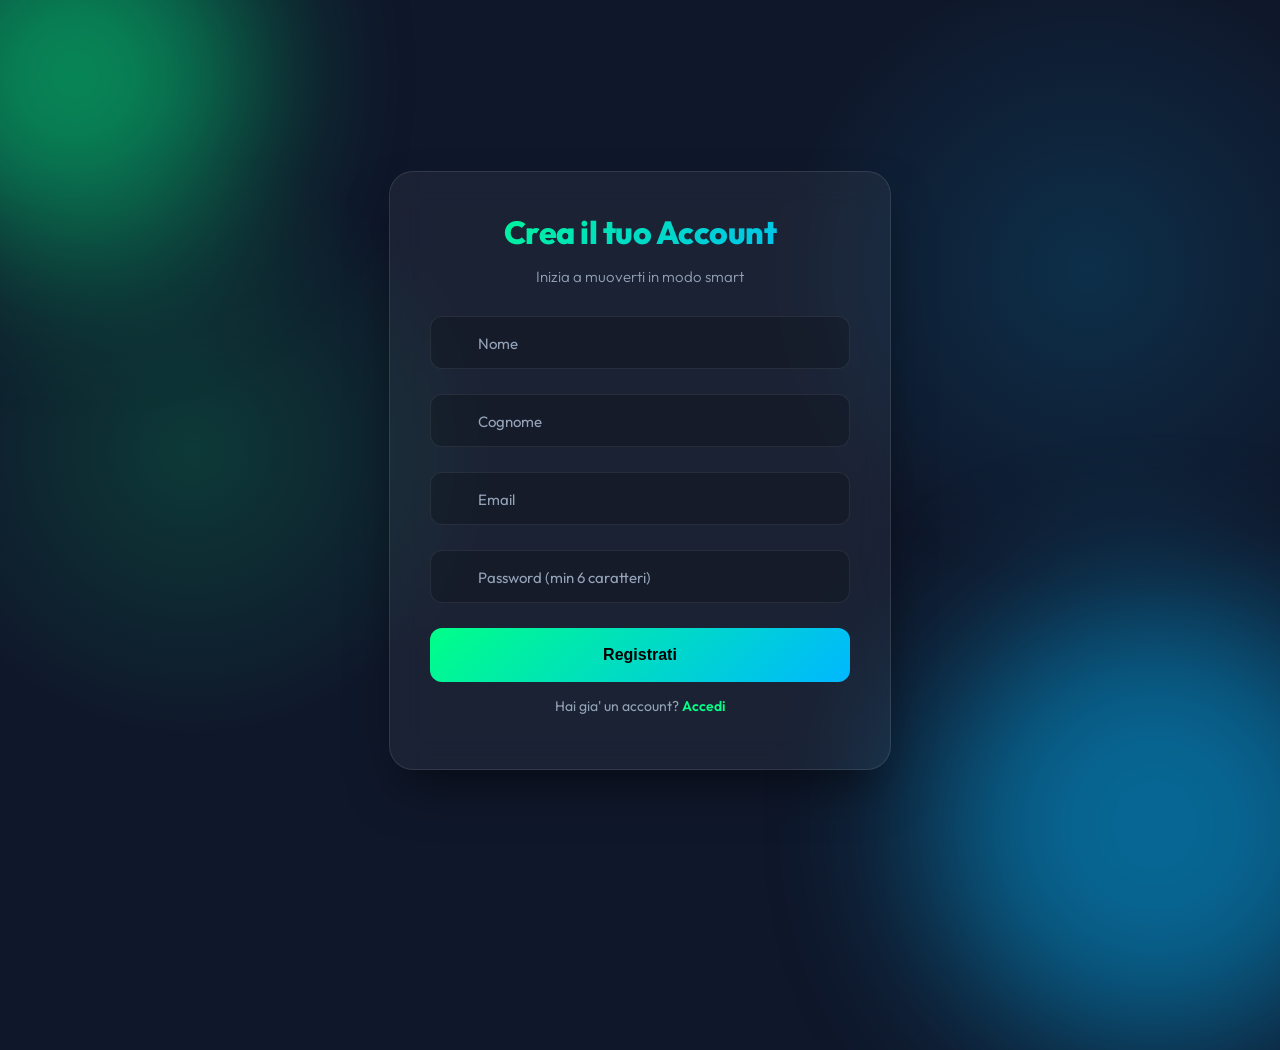
<file: frontend/registrazione.html>
<!DOCTYPE html>
<html lang="it">

<head>
    <meta charset="UTF-8">
    <meta name="theme-color" content="#0f172a">
    <link rel="dns-prefetch" href="http://localhost:8080">
        <meta name="description" content="Crea il tuo account Smart Mobility gratuitamente.">
    <meta name="viewport" content="width=device-width, initial-scale=1.0">
    <title>Registrazione - Smart Mobility</title>
    <link rel="preconnect" href="https://fonts.googleapis.com">
    <link rel="preconnect" href="https://fonts.gstatic.com" crossorigin>
    <link href="https://fonts.googleapis.com/css2?family=Outfit:wght@300;400;600;800&display=swap" rel="stylesheet">
    <link rel="stylesheet" href="style.css">
</head>

<body style="align-items: center; justify-content: center; height: 100vh; overflow-y: auto; padding: 20px;">
    <div class="blob blob-1"></div>
    <div class="blob blob-2"></div>

    <div class="container" style="max-width: 420px; padding: 40px;">
        <h1 style="font-size: 2rem; margin-bottom: 5px;">Crea il tuo Account</h1>
        <p class="subtitle" style="margin-bottom: 30px;">Inizia a muoverti in modo smart</p>

        <div id="errorBanner" style="display: none; padding: 12px; border-radius: 12px; background: rgba(255, 77, 109, 0.1); border: 1px solid rgba(255, 77, 109, 0.3); color: #ff4d6d; font-size: 14px; margin-bottom: 20px; text-align: center;"></div>

        <div id="registrationForm">
            <div class="input-group">
                <input type="text" id="nome" placeholder=" " required>
                <label for="nome">Nome</label>
            </div>

            <div class="input-group">
                <input type="text" id="cognome" placeholder=" " required>
                <label for="cognome">Cognome</label>
            </div>

            <div class="input-group">
                <input type="email" id="email" placeholder=" " required autocomplete="email">
                <label for="email">Email</label>
            </div>

            <div class="input-group">
                <input type="password" id="password" placeholder=" " required>
                <label for="password">Password (min 6 caratteri)</label>
            </div>

            <button id="registerBtn" onclick="eseguiRegistrazione()" style="width: 100%; margin-bottom: 15px;">
                <span id="btnText">Registrati</span>
                <div id="btnLoader" class="loader" style="display: none;"></div>
            </button>
        </div>

        <div id="verificationForm" style="display: none;">
            <p style="text-align: center; margin-bottom: 20px; color: var(--text-muted);">Abbiamo inviato un codice di verifica alla tua email. Inseriscilo qui sotto per attivare l'account.</p>
            <div class="input-group">
                <input type="text" id="codice" placeholder=" " required>
                <label for="codice">Codice di Verifica</label>
            </div>
            
            <button id="verifyBtn" onclick="eseguiVerifica()" style="width: 100%; margin-bottom: 15px;">
                <span id="verifyBtnText">Verifica Account</span>
                <div id="verifyBtnLoader" class="loader" style="display: none;"></div>
            </button>
        </div>

        <p style="text-align: center; color: var(--text-muted); font-size: 14px;">
            Hai gia' un account? <a href="login.html" style="color: var(--primary); text-decoration: none; font-weight: 600;">Accedi</a>
        </p>
    </div>

    <script>
        if (localStorage.getItem('authToken')) {
            window.location.href = 'index.html';
        }

        async function eseguiRegistrazione() {
            const nome = document.getElementById('nome').value.trim();
            const cognome = document.getElementById('cognome').value.trim();
            const email = document.getElementById('email').value.trim();
            const password = document.getElementById('password').value;
            const errorBanner = document.getElementById('errorBanner');
            const btnText = document.getElementById('btnText');
            const btnLoader = document.getElementById('btnLoader');
            const button = document.getElementById('registerBtn');

            errorBanner.style.display = 'none';

            if (!nome || !cognome || !email || !password) {
                errorBanner.textContent = 'Tutti i campi sono obbligatori.';
                errorBanner.style.display = 'block';
                return;
            }

            if (password.length < 6) {
                errorBanner.textContent = 'La password deve avere almeno 6 caratteri.';
                errorBanner.style.display = 'block';
                return;
            }

            btnText.style.display = 'none';
            btnLoader.style.display = 'block';
            button.disabled = true;

            try {
                const response = await fetch('http://localhost:8080/api/auth/register', {
                    method: 'POST',
                    headers: { 'Content-Type': 'application/json' },
                    body: JSON.stringify({ nome, cognome, email, password })
                });

                const data = await response.json();

                if (response.ok && data.status === 'success') {
                    // Nascondi form registrazione, mostra form verifica
                    document.getElementById('registrationForm').style.display = 'none';
                    document.getElementById('verificationForm').style.display = 'block';
                    errorBanner.style.display = 'none';
                } else {
                    errorBanner.textContent = data.message || 'Errore nella registrazione.';
                    errorBanner.style.display = 'block';
                }
            } catch (error) {
                errorBanner.textContent = 'Impossibile connettersi al server.';
                errorBanner.style.display = 'block';
            } finally {
                btnText.style.display = 'inline';
                btnLoader.style.display = 'none';
                button.disabled = false;
            }
        }

        async function eseguiVerifica() {
            const email = document.getElementById('email').value.trim();
            const codice = document.getElementById('codice').value.trim();
            const errorBanner = document.getElementById('errorBanner');
            const btnText = document.getElementById('verifyBtnText');
            const btnLoader = document.getElementById('verifyBtnLoader');
            const button = document.getElementById('verifyBtn');

            errorBanner.style.display = 'none';

            if (!codice) {
                errorBanner.textContent = 'Inserisci il codice di verifica.';
                errorBanner.style.display = 'block';
                return;
            }

            btnText.style.display = 'none';
            btnLoader.style.display = 'block';
            button.disabled = true;

            try {
                const response = await fetch('http://localhost:8080/api/auth/verify', {
                    method: 'POST',
                    headers: { 'Content-Type': 'application/json' },
                    body: JSON.stringify({ email, codice })
                });

                const data = await response.json();

                if (response.ok && data.status === 'success') {
                    localStorage.setItem('authToken', data.token);
                    localStorage.setItem('userRole', data.ruolo);
                    localStorage.setItem('userName', data.nome);
                    localStorage.setItem('userEmail', email);
                    window.location.href = 'index.html';
                } else {
                    errorBanner.textContent = data.message || 'Codice non valido.';
                    errorBanner.style.display = 'block';
                }
            } catch (error) {
                errorBanner.textContent = 'Impossibile connettersi al server.';
                errorBanner.style.display = 'block';
            } finally {
                btnText.style.display = 'inline';
                btnLoader.style.display = 'none';
                button.disabled = false;
            }
        }

        document.addEventListener('keydown', (e) => {
            if (e.key === 'Enter') {
                if (document.getElementById('verificationForm').style.display === 'block') {
                    eseguiVerifica();
                } else {
                    eseguiRegistrazione();
                }
            }
        });
    </script>
</body>

</html>
</file>
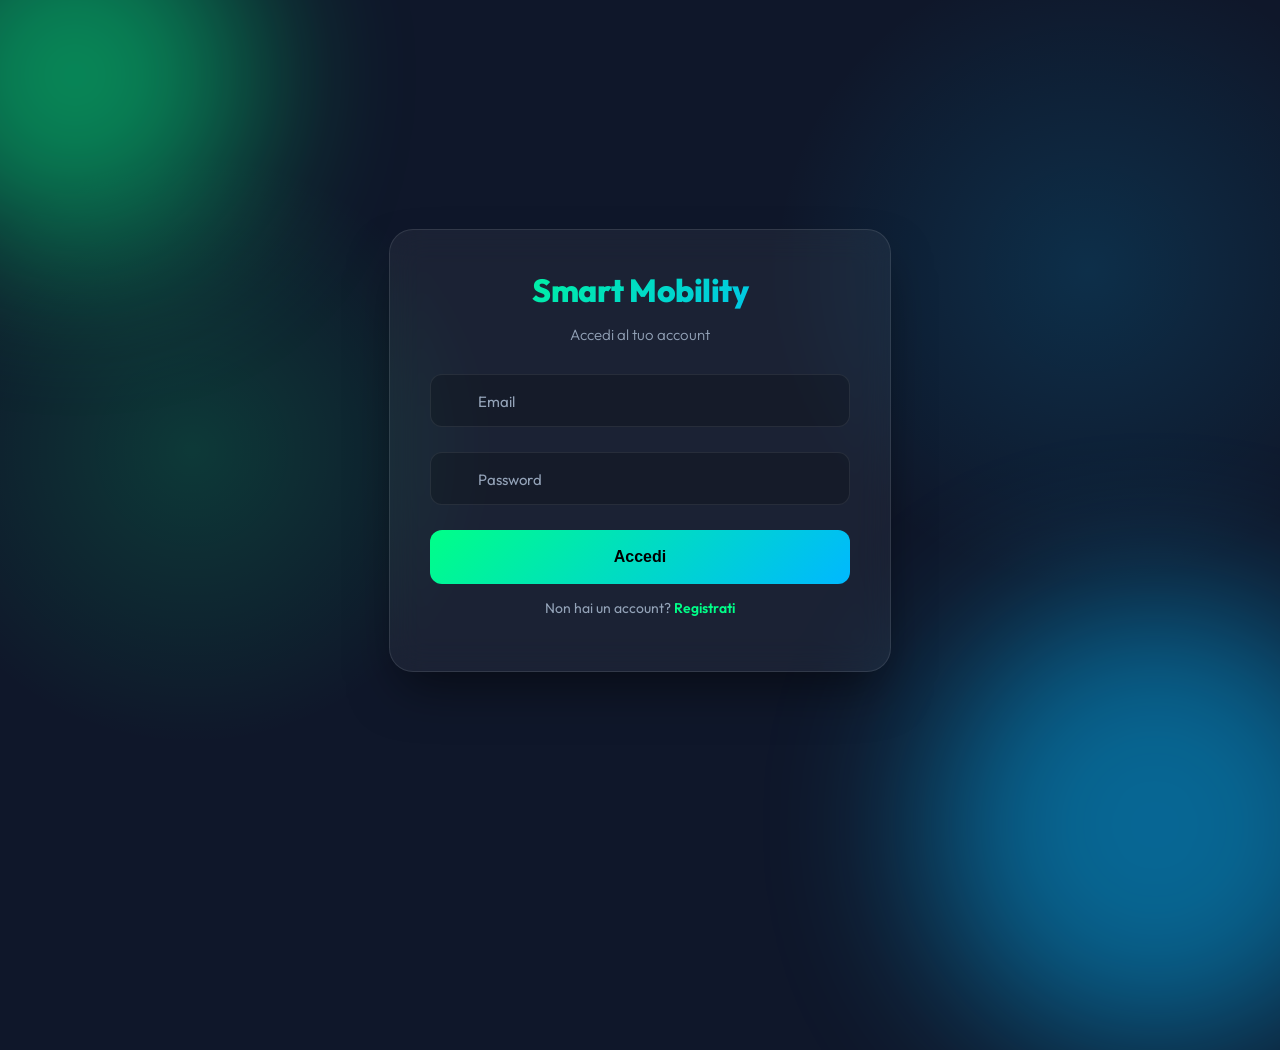
<file: frontend/storico.html>
<!DOCTYPE html>
<html lang="it">

<head>
    <meta charset="UTF-8">
    <meta name="theme-color" content="#0f172a">
    <link rel="dns-prefetch" href="http://localhost:8080">
        <meta name="description" content="Visualizza lo storico dei tuoi noleggi Smart Mobility.">
    <meta name="viewport" content="width=device-width, initial-scale=1.0">
    <title>Smart Mobility - Storico Noleggi</title>
    <link rel="preconnect" href="https://fonts.googleapis.com">
    <link rel="preconnect" href="https://fonts.gstatic.com" crossorigin>
    <link href="https://fonts.googleapis.com/css2?family=Outfit:wght@300;400;600;800&display=swap" rel="stylesheet">
    <link rel="stylesheet" href="style.css">
    <style>
        /* Overriding flex alignment for dashboard layout */
        body {
            align-items: flex-start;
            padding: 20px;
            overflow-y: auto;
        }

        .search-container {
            display: flex;
            gap: 15px;
            width: 100%;
            max-width: 600px;
            margin: 0 auto 30px auto;
            position: relative;
            z-index: 10;
        }

        .search-container input {
            flex: 1;
            padding: 15px 20px;
            background: rgba(0, 0, 0, 0.2);
            border: 1px solid rgba(255, 255, 255, 0.08);
            border-radius: 12px;
            color: white;
            font-size: 15px;
            font-family: inherit;
            outline: none;
            transition: all 0.3s ease;
        }

        .search-container input:focus {
            border-color: var(--secondary);
            background: rgba(0, 0, 0, 0.4);
            box-shadow: 0 0 0 4px rgba(0, 184, 255, 0.1);
        }

        .search-container button {
            width: auto;
            padding: 15px 30px;
            min-height: auto;
        }
    </style>
</head>

<body>

    <!-- Navigation Bar -->
    <nav class="navbar">
        <a href="index.html" data-role="CLIENTE,OPERATORE,AMMINISTRATORE">Prenota Veicolo</a>
        <a href="mappa.html" data-role="CLIENTE,OPERATORE,AMMINISTRATORE">Mappa</a>
        <a href="pagamento.html" data-role="CLIENTE,OPERATORE,AMMINISTRATORE">Pagamenti</a>
        <a href="assistenza.html" data-role="CLIENTE,OPERATORE,AMMINISTRATORE">Assistenza</a>
        <a href="dashboard.html" data-role="OPERATORE,AMMINISTRATORE">Dashboard Operatore</a>
        <a href="storico.html" data-role="CLIENTE,OPERATORE,AMMINISTRATORE" class="active">Storico Noleggi</a>
        <a href="gestione_ticket.html" data-role="OPERATORE,AMMINISTRATORE">Gestione Ticket</a>
        <a href="gestione_utenti.html" data-role="OPERATORE,AMMINISTRATORE">Gestione Utenti</a>
        <a href="statistiche.html" data-role="AMMINISTRAZIONE_PUBBLICA">Statistiche PA</a>
    </nav>

    <div class="blob blob-1" style="top: -50px; left: -50px;"></div>
    <div class="blob blob-2" style="bottom: auto; top: 200px; right: -50px;"></div>

    <div style="width: 100%; display: flex; flex-direction: column; align-items: center;">
        <div class="dashboard-title">
            <h1>Il mio Storico Noleggi</h1>
            <p class="subtitle">Controlla tutte le tue attività passate e in corso</p>
        </div>

        <div class="search-container">
            <input type="email" id="emailSearch" placeholder="Inserisci la tua email">
            <button onclick="caricaStorico()">Cerca</button>
        </div>

        <div class="table-container">
            <table id="storicoTable">
                <thead>
                    <tr>
                        <th>Codice Veicolo</th>
                        <th>Data Inizio</th>
                        <th>Stato</th>
                        <th>Azione</th>
                    </tr>
                </thead>
                <tbody id="storicoBody">
                    <tr>
                        <td colspan="4" style="text-align: center; color: var(--text-muted);">Inserisci la tua email e
                            clicca su "Cerca"</td>
                    </tr>
                </tbody>
            </table>
        </div>
    </div>

    <script>
        window.addEventListener('DOMContentLoaded', () => {
            const savedEmail = localStorage.getItem('userEmail');
            if (savedEmail) {
                document.getElementById('emailSearch').value = savedEmail;
                // Auto-carica lo storico se l'email è già nota
                caricaStorico();
            }
        });

        async function caricaStorico() {
            const emailInput = document.getElementById('emailSearch');
            const email = emailInput.value.trim();
            const tbody = document.getElementById('storicoBody');

            if (!email) {
                tbody.innerHTML = '<tr><td colspan="4" style="text-align: center; color: #ff4d6d;">Per favore inserisci un\'email valida.</td></tr>';
                return;
            }

            tbody.innerHTML = '<tr><td colspan="4" style="text-align: center; color: var(--text-muted);"><div class="loader" style="display: inline-block; border-top-color: var(--primary); width: 16px; height: 16px; margin-right: 10px; vertical-align: middle;"></div> Caricamento in corso...</td></tr>';

            // AbortController: cancels the fetch if it takes more than 8 seconds
            const controller = new AbortController();
            const timeout = setTimeout(() => controller.abort(), 8000);

            try {
                const response = await fetch('http://localhost:8080/api/storico?email=' + encodeURIComponent(email), {
                    headers: window.getAuthHeaders(),
                    signal: controller.signal
                });
                clearTimeout(timeout);

                if (!response.ok) {
                    throw new Error(`HTTP error! status: ${response.status}`);
                }

                const data = await response.json();

                if (data.length === 0) {
                    tbody.innerHTML = '<tr><td colspan="4" style="text-align: center; color: var(--text-muted);">Nessun noleggio trovato per questa email.</td></tr>';
                    return;
                }

                // Use DocumentFragment for a single DOM update (much faster than appending one by one)
                const fragment = document.createDocumentFragment();

                data.forEach(item => {
                    const tr = document.createElement('tr');

                    let badgeColor = 'rgba(0, 255, 136, 0.1)';
                    let textColor = 'var(--primary)';
                    if (item.stato === 'TERMINATO') {
                        badgeColor = 'rgba(255, 255, 255, 0.1)';
                        textColor = 'var(--text-muted)';
                    } else if (item.stato === 'IN_PAUSA') {
                        badgeColor = 'rgba(255, 184, 0, 0.1)';
                        textColor = '#ffb800';
                    }

                    let azioneHtml = '';
                    if (item.stato === 'IN_CORSO' || item.stato === 'IN_PAUSA') {
                        azioneHtml = `<button onclick="terminaNoleggio('${email}', '${item.codiceVeicolo}')" style="padding: 8px 15px; font-size: 12px; min-height: auto;">Termina Noleggio</button>`;
                    }

                    tr.innerHTML = `
                        <td><strong>${item.codiceVeicolo}</strong></td>
                        <td>${item.dataInizio.replace('T', ' ').substring(0, 16)}</td>
                        <td><span class="badge" style="display: inline-block; padding: 4px 8px; border-radius: 12px; font-size: 11px; font-weight: 600; background: ${badgeColor}; color: ${textColor};">${item.stato}</span></td>
                        <td>${azioneHtml}</td>
                    `;
                    fragment.appendChild(tr);
                });

                tbody.innerHTML = ''; // single reflow clear
                tbody.appendChild(fragment); // single reflow insert

            } catch (error) {
                clearTimeout(timeout);
                const msg = error.name === 'AbortError'
                    ? 'Timeout: il server ha impiegato troppo a rispondere.'
                    : 'Impossibile recuperare lo storico. Verifica che il server sia acceso.';
                console.error('Errore nel recupero dello storico:', error);
                tbody.innerHTML = `<tr><td colspan="4" style="text-align: center; color: #ff4d6d;">${msg}</td></tr>`;
            }
        }

        async function terminaNoleggio(email, codiceVeicolo) {
            if (!confirm(`Sei sicuro di voler terminare il noleggio per il veicolo ${codiceVeicolo}?`)) {
                return;
            }

            try {
                const response = await fetch('http://localhost:8080/api/termina', {
                    method: 'POST',
                    headers: window.getAuthJsonHeaders(),
                    body: JSON.stringify({ email: email, codiceVeicolo: codiceVeicolo })
                });

                const data = await response.json();

                if (response.ok && data.status === 'success') {
                    const costo = data.costo_finale !== undefined ? data.costo_finale.toFixed(2) : '0.00';
                    alert(`Noleggio terminato con successo!\nCosto totale addebitato: €${costo}`);
                    caricaStorico(); // Ricarica la tabella
                } else {
                    alert('Errore: ' + data.message);
                }
            } catch (error) {
                console.error('Errore durante la terminazione del noleggio:', error);
                alert('Errore di connessione al server.');
            }
        }
    </script>
    <script src="AuthGuard.js"></script>
</body>

</html>
</file>
<file: frontend/style.css>
/* Modern UI Design & Glassmorphism */
:root {
    --primary: #00ff88;
    --secondary: #00b8ff;
    --bg-dark: #0f172a;
    --glass-bg: rgba(255, 255, 255, 0.05);
    --glass-border: rgba(255, 255, 255, 0.1);
    --text-main: #f8fafc;
    --text-muted: #94a3b8;
    /* Transition tokens for consistency & perf */
    --transition-fast: 0.2s ease;
    --transition-normal: 0.3s ease;
    --transition-spring: 0.4s cubic-bezier(0.175, 0.885, 0.32, 1.275);
}

/* Reusable glass utility — avoids repeating backdrop-filter everywhere */
.glass {
    background: var(--glass-bg);
    backdrop-filter: blur(16px);
    -webkit-backdrop-filter: blur(16px);
    border: 1px solid var(--glass-border);
}

body {
    margin: 0;
    padding: 0;
    font-family: 'Outfit', sans-serif;
    background-color: var(--bg-dark);
    /* Static gradient — no layout thrashing from dynamic blobs alone */
    background-image: 
        radial-gradient(circle at 15% 50%, rgba(0, 255, 136, 0.15), transparent 25%),
        radial-gradient(circle at 85% 30%, rgba(0, 184, 255, 0.15), transparent 25%);
    background-attachment: fixed;
    color: var(--text-main);
    min-height: 100vh;
    display: flex;
    align-items: center;
    justify-content: center;
    overflow: hidden;
}

/* Effetti per l'ambiente (Blobs) */
.blob {
    position: absolute;
    filter: blur(80px);
    z-index: 1;
    opacity: 0.5;
    border-radius: 50%;
    /* Promote to own composite layer — animation runs on GPU */
    will-change: transform;
    animation: float 10s ease-in-out infinite alternate;
    /* pointer-events none avoids hit-test cost on large blurred element */
    pointer-events: none;
    contain: strict;
}
.blob-1 {
    width: 350px;
    height: 350px;
    background: var(--primary);
    top: -100px;
    left: -100px;
}
.blob-2 {
    width: 450px;
    height: 450px;
    background: var(--secondary);
    bottom: -150px;
    right: -100px;
    animation-delay: -5s;
}

@keyframes float {
    0%   { transform: translate3d(0,    0, 0) scale(1);    }
    100% { transform: translate3d(0, -30px, 0) scale(1.05); }
}

/* Glassmorphism Container */
.container {
    background: var(--glass-bg);
    backdrop-filter: blur(16px);
    -webkit-backdrop-filter: blur(16px);
    border: 1px solid var(--glass-border);
    border-radius: 24px;
    padding: 40px;
    width: 100%;
    max-width: 400px;
    box-shadow: 0 25px 50px -12px rgba(0, 0, 0, 0.5);
    transform: translate3d(0, 0, 0);
    /* Only animate specific cheap properties, not 'all' */
    transition: transform var(--transition-spring), box-shadow var(--transition-spring), border-color var(--transition-normal);
    position: relative;
    z-index: 10;
    will-change: transform, box-shadow;
}

.container:hover {
    transform: translate3d(0, -5px, 0);
    box-shadow: 0 30px 60px -12px rgba(0, 0, 0, 0.6);
    border-color: rgba(255, 255, 255, 0.2);
}

h1 {
    margin: 0 0 10px 0;
    font-size: 32px;
    font-weight: 800;
    background: linear-gradient(135deg, var(--primary), var(--secondary));
    -webkit-background-clip: text;
    -webkit-text-fill-color: transparent;
    text-align: center;
    letter-spacing: -0.5px;
}

p.subtitle {
    text-align: center;
    color: var(--text-muted);
    margin-bottom: 35px;
    font-size: 15px;
    font-weight: 300;
}

/* Input Styles */
.input-group {
    position: relative;
    margin-bottom: 25px;
}

.input-group input {
    width: 100%;
    padding: 16px 16px 16px 48px;
    background: rgba(0, 0, 0, 0.2);
    border: 1px solid rgba(255, 255, 255, 0.08);
    border-radius: 12px;
    color: white;
    font-size: 15px;
    font-family: inherit;
    box-sizing: border-box;
    /* Only transition cheap compositable properties */
    transition: border-color var(--transition-normal), background-color var(--transition-normal), box-shadow var(--transition-normal);
    outline: none;
}

.input-group input:focus {
    border-color: var(--secondary);
    background: rgba(0, 0, 0, 0.4);
    box-shadow: 0 0 0 4px rgba(0, 184, 255, 0.1);
}

.input-group label {
    position: absolute;
    left: 48px;
    top: 50%;
    transform: translateY(-50%);
    color: var(--text-muted);
    pointer-events: none;
    transition: top var(--transition-normal), left var(--transition-normal), font-size var(--transition-normal), color var(--transition-normal);
    font-size: 15px;
}

.input-group input:focus + label,
.input-group input:not(:placeholder-shown) + label {
    top: -12px;
    left: 15px;
    font-size: 12px;
    color: var(--secondary);
    background: #152033; /* Fallback solido */
    background: linear-gradient(to bottom, transparent, var(--bg-dark));
    padding: 0 8px;
    border-radius: 4px;
    font-weight: 600;
}

.icon {
    position: absolute;
    left: 16px;
    top: 50%;
    transform: translateY(-50%);
    color: var(--text-muted);
    transition: color var(--transition-normal);
    /* SVGs don't need pointer events here */
    pointer-events: none;
}

.input-group input:focus ~ .icon {
    color: var(--secondary);
}

/* Button Styles */
button {
    width: 100%;
    padding: 16px;
    border: none;
    border-radius: 12px;
    background: linear-gradient(135deg, var(--primary), var(--secondary));
    color: #000;
    font-size: 16px;
    font-weight: 700;
    cursor: pointer;
    /* Only composite-layer properties — no layout triggers */
    transition: transform var(--transition-normal), box-shadow var(--transition-normal);
    position: relative;
    overflow: hidden;
    display: flex;
    justify-content: center;
    align-items: center;
    min-height: 54px;
    /* Prevent text selection on rapid clicks */
    user-select: none;
    -webkit-user-select: none;
    /* ELIMINATES the 300ms tap delay on mobile/touch screens */
    touch-action: manipulation;
    /* Remove the grey flash on tap (Android) */
    -webkit-tap-highlight-color: transparent;
}

button::after {
    content: '';
    position: absolute;
    inset: 0;
    background: linear-gradient(90deg, transparent, rgba(255,255,255,0.35), transparent);
    transform: translateX(-100%);
    /* Use transform instead of 'left' — stays on GPU compositor */
    transition: transform 0.5s ease;
    pointer-events: none;
}

button:hover {
    transform: translate3d(0, -2px, 0);
    box-shadow: 0 10px 20px -5px rgba(0, 184, 255, 0.4);
}

button:hover::after {
    transform: translateX(100%);
}

button:active {
    /* Ultra-fast 100ms transition for :active — feels immediate to the finger */
    transition: transform 0.1s ease, box-shadow 0.1s ease;
    transform: translate3d(0, 1px, 0);
    box-shadow: none;
}

button:disabled {
    opacity: 0.7;
    cursor: not-allowed;
    transform: none;
}

/* Response Messages */
#responseDiv {
    margin-top: 20px;
    padding: 15px;
    border-radius: 12px;
    text-align: center;
    font-size: 14px;
    font-weight: 600;
    opacity: 0;
    transform: translate3d(0, 10px, 0);
    transition: all 0.4s ease;
    display: none;
    will-change: transform, opacity;
}

#responseDiv.show {
    opacity: 1;
    transform: translate3d(0, 0, 0);
    display: block;
}

#responseDiv.success {
    background: rgba(0, 255, 136, 0.1);
    border: 1px solid rgba(0, 255, 136, 0.2);
    color: var(--primary);
    box-shadow: 0 0 15px rgba(0, 255, 136, 0.1);
}

#responseDiv.error {
    background: rgba(255, 50, 100, 0.1);
    border: 1px solid rgba(255, 50, 100, 0.2);
    color: #ff4d6d;
    box-shadow: 0 0 15px rgba(255, 50, 100, 0.1);
}

/* Loading Spinner */
.loader {
    display: none;
    width: 22px;
    height: 22px;
    border: 3px solid rgba(0,0,0,0.3);
    border-radius: 50%;
    border-top-color: #000;
    animation: spin 0.8s linear infinite;
}

@keyframes spin {
    to { transform: rotate(360deg); }
}

/* Navigation Bar */
.navbar {
    position: absolute;
    top: 20px;
    left: 20px;
    z-index: 100;
    display: flex;
    gap: 20px;
    background: var(--glass-bg);
    backdrop-filter: blur(10px);
    -webkit-backdrop-filter: blur(10px);
    padding: 12px 24px;
    border-radius: 30px;
    border: 1px solid var(--glass-border);
}

.navbar a {
    color: var(--text-main);
    text-decoration: none;
    font-size: 14px;
    font-weight: 600;
    transition: color var(--transition-normal);
    /* Prevent layout shifts on hover color change */
    will-change: color;
    /* Eliminate 300ms tap delay on links too */
    touch-action: manipulation;
    -webkit-tap-highlight-color: transparent;
}

.navbar a:hover, .navbar a.active {
    color: var(--primary);
}

/* Dashboard Grid */
.veicoli-grid {
    display: grid;
    grid-template-columns: repeat(auto-fill, minmax(280px, 1fr));
    gap: 25px;
    width: 100%;
    max-width: 1000px;
    margin: 0 auto;
    padding: 20px;
    position: relative;
    z-index: 10;
}

/* Veicolo Card */
.veicolo-card {
    background: var(--glass-bg);
    backdrop-filter: blur(16px);
    -webkit-backdrop-filter: blur(16px);
    border: 1px solid var(--glass-border);
    border-radius: 20px;
    padding: 25px;
    box-shadow: 0 10px 30px -10px rgba(0, 0, 0, 0.4);
    transform: translate3d(0, 0, 0);
    transition: transform var(--transition-spring), box-shadow var(--transition-spring), border-color var(--transition-normal);
    display: flex;
    flex-direction: column;
    gap: 15px;
    will-change: transform, box-shadow;
    /* Hint browser to handle layout/paint of card independently */
    contain: layout style;
}

.veicolo-card:hover {
    transform: translate3d(0, -5px, 0);
    box-shadow: 0 20px 40px -10px rgba(0, 0, 0, 0.6);
    border-color: rgba(255, 255, 255, 0.2);
}

.veicolo-card h3 {
    margin: 0;
    font-size: 22px;
    font-weight: 700;
    color: var(--text-main);
}

.veicolo-card p {
    margin: 0;
    font-size: 14px;
    color: var(--text-muted);
}

.veicolo-card .badge {
    display: inline-block;
    padding: 5px 10px;
    border-radius: 20px;
    font-size: 12px;
    font-weight: 600;
    background: rgba(0, 255, 136, 0.1);
    color: var(--primary);
    width: fit-content;
}

.veicolo-card button {
    margin-top: 10px;
    padding: 12px;
    font-size: 14px;
    min-height: 45px;
}

.dashboard-title {
    width: 100%;
    text-align: center;
    position: relative;
    z-index: 10;
    margin-top: 40px;
    margin-bottom: 20px;
}

/* Table Styles */
.table-container {
    background: var(--glass-bg);
    backdrop-filter: blur(16px);
    -webkit-backdrop-filter: blur(16px);
    border: 1px solid var(--glass-border);
    border-radius: 20px;
    padding: 20px;
    box-shadow: 0 10px 30px -10px rgba(0, 0, 0, 0.4);
    width: 100%;
    max-width: 800px;
    margin: 0 auto;
    overflow-x: auto;
    position: relative;
    z-index: 10;
}

table {
    width: 100%;
    border-collapse: collapse;
    color: var(--text-main);
    font-size: 15px;
}

table th, table td {
    padding: 15px 20px;
    text-align: left;
    border-bottom: 1px solid var(--glass-border);
}

table th {
    background: rgba(0, 0, 0, 0.4);
    font-weight: 700;
    color: var(--secondary);
    text-transform: uppercase;
    font-size: 13px;
    letter-spacing: 1px;
}

table th:first-child {
    border-top-left-radius: 12px;
}

table th:last-child {
    border-top-right-radius: 12px;
}

table tbody tr {
    transition: background-color var(--transition-normal);
}

table tbody tr:nth-child(even) {
    background-color: rgba(255, 255, 255, 0.02);
}

table tbody tr:hover {
    background-color: rgba(0, 255, 136, 0.05);
}

table tbody tr:last-child td {
    border-bottom: none;
}
</file>
